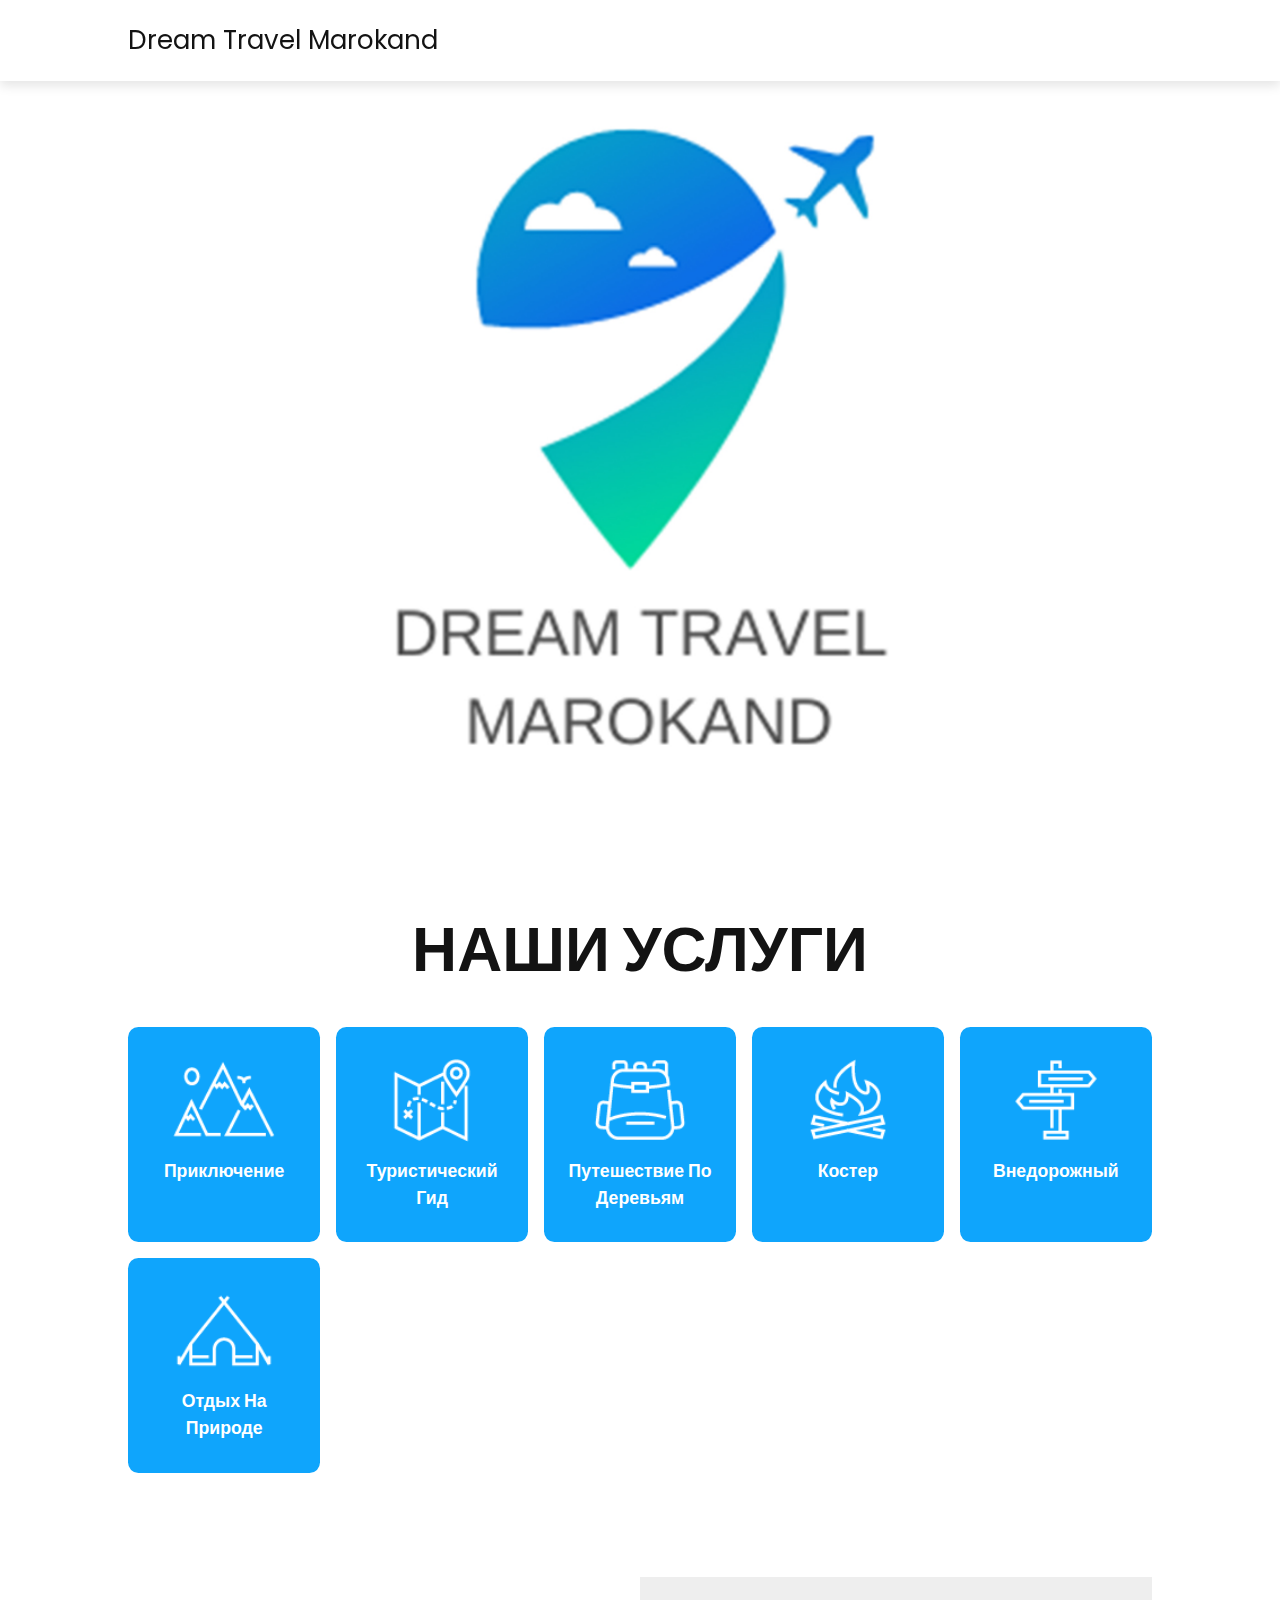
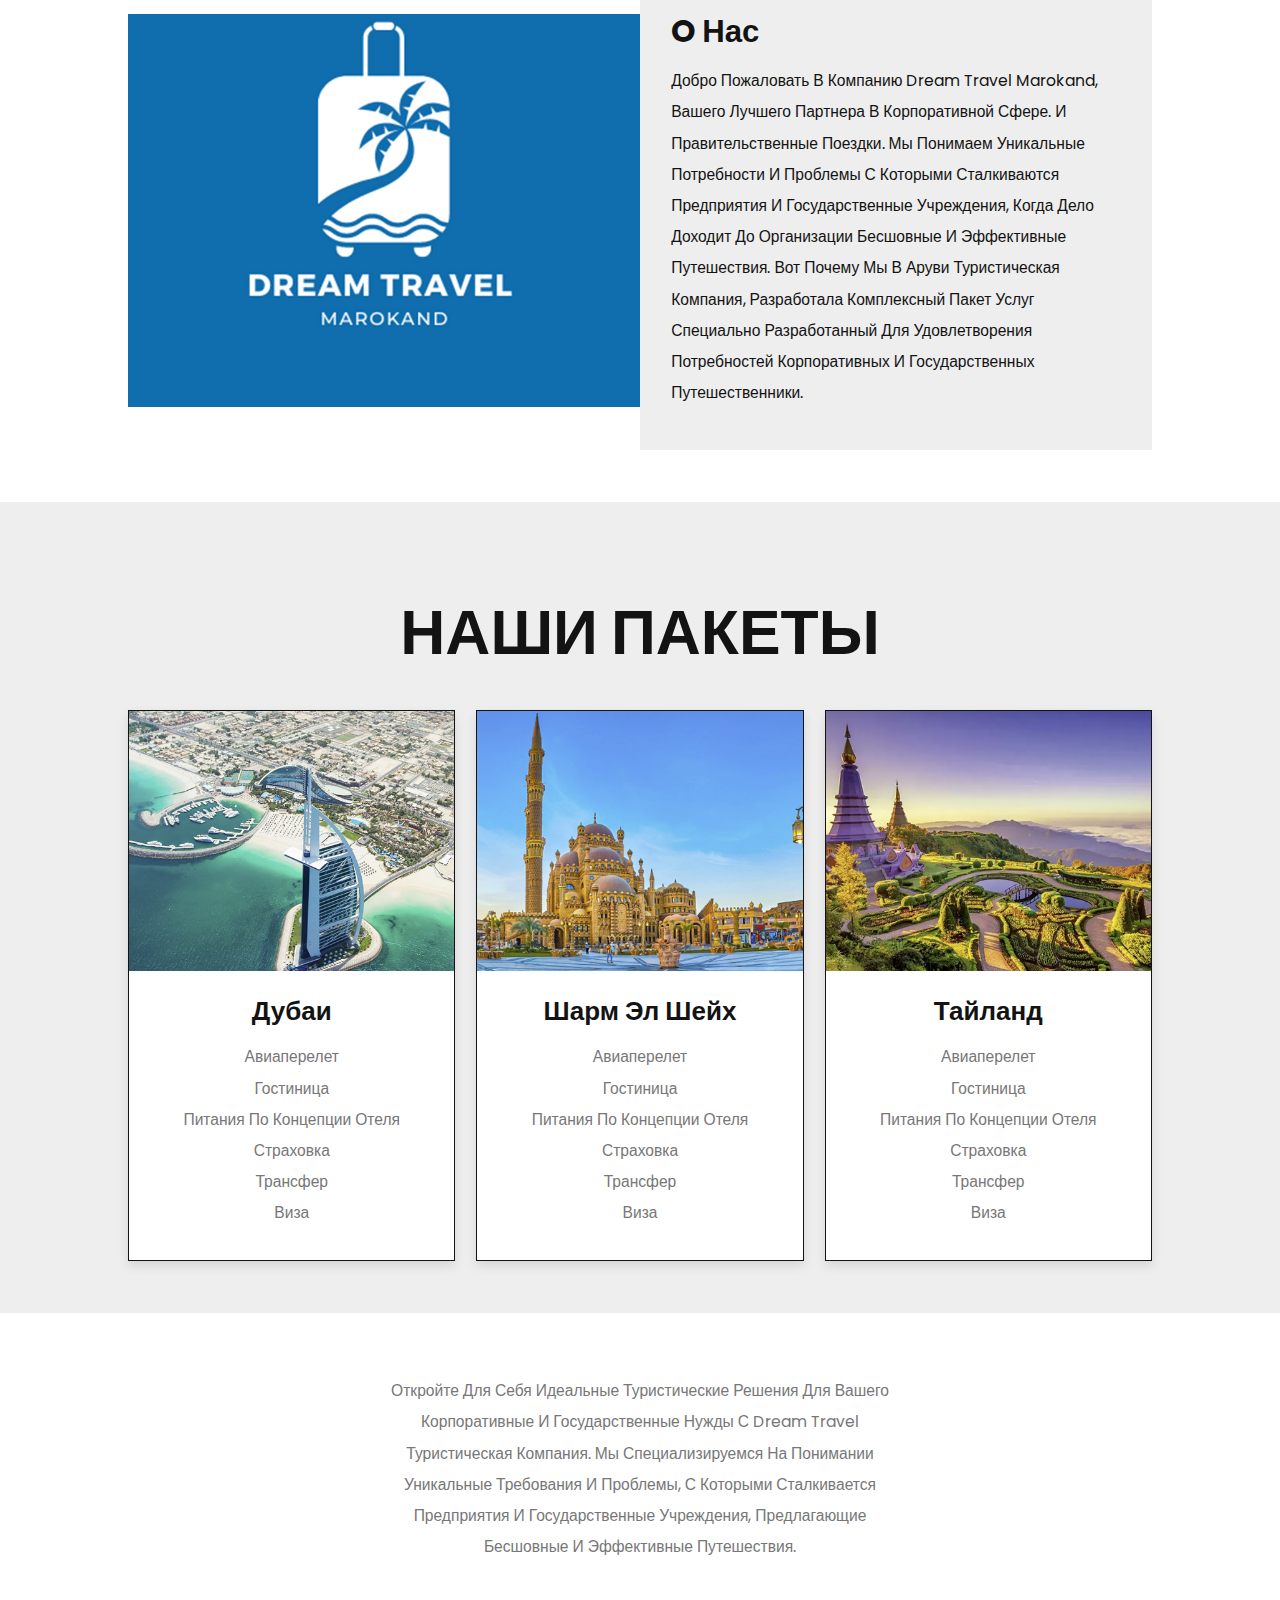
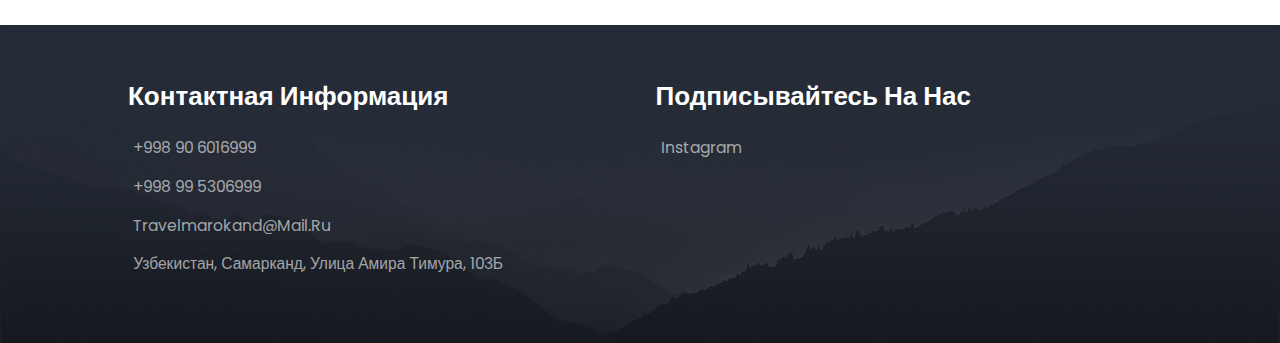
<file: index.html>
<!DOCTYPE html>
<html lang="en">
  <head>
    <meta charset="UTF-8" />
    <meta http-equiv="X-UA-Compatible" content="IE=edge" />
    <meta name="viewport" content="width=device-width, initial-scale=1.0" />

    <!-- swipper -->
    <link
      rel="stylesheet"
      href="https://cdn.jsdelivr.net/npm/swiper@8/swiper-bundle.min.css"
    />

    <!-- Font Awesome cdn -->

    <link
      rel="stylesheet"
      href="https://cdnjs.cloudflare.com/ajax/libs/font-awesome/6.2.1/css/all.min.css"
      integrity="sha512-MV7K8+y+gLIBoVD59lQIYicR65iaqukzvf/nwasF0nqhPay5w/9lJmVM2hMDcnK1OnMGCdVK+iQrJ7lzPJQd1w=="
      crossorigin="anonymous"
      referrerpolicy="no-referrer"
    />

    <!-- Main css file -->

    <link rel="stylesheet" href="css/style.css" />

    <title>Travel With Us | Home</title>
  </head>

  <body>
    <!-- header section starts -->

    <section class="header">
      <a href="home.html" class="logo">Dream travel marokand</a>

      <!-- <nav class="navbar">
        <a href="home.html"></a>
        <a href="about.html">about</a>
        <a href="package.html">package</a>
        <a href="book.html">book</a>
      </nav> -->

      <div id="menu-btn" class="fas fa-bars"></div>
    </section>

    <!-- header section ends -->

    <!-- home section starts -->

    <section class="home">
      <div class="swiper home-slider">
        <div class="swiper-wrapper">
          <div class="swiper-slide slide">
            <img
              src="img/home-slide-1.jpg"
              alt="Girl in a jacket"
              width="100%"
              height="100%"
            />
            <!-- <div class="content">
              <span class="content-001">исследовать, открывать, путешествовать</span>
              <h3 class="content-001">Dream tavel Marokand</h3>
              <a href="package.html" class="btn">Открой для себя больше</a>
            </div> -->
          </div>

          <div class="swiper-slide slide">
            <img
              src="img/home-slide-2.jpg"
              alt="Girl in a jacket"
              width="100%"
              height="100%"
            />
            <!-- <div class="content">
              <span>исследовать, открывать, путешествовать</span>
              <h3>открыть для себя новые места</h3>
              <a href="package.html" class="btn">Открой для себя больше</a>
            </div> -->
          </div>

          <div class="swiper-slide slide">
            <img
              src="img/home-slide-3.jpg"
              alt="Girl in a jacket"
              width="100%"
              height="100%"
            />
            <!-- <div class="content">
              <span>исследовать, открывать, путешествовать</span>
              <h3>сделайте свой тур стоящим</h3>
              <a href="package.html" class="btn">Открой для себя больше</a>
            </div> -->
          </div>
        </div>

        <!-- <div class="swiper-button-next"></div>
        <div class="swiper-button-prev"></div> -->
      </div>
    </section>

    <!-- home section ends -->

    <!-- services section starts -->

    <section class="services">
      <h1 class="heading">Наши услуги</h1>

      <div class="box-container">
        <div class="box">
          <img src="img/icon-1.png" alt="" />
          <h3>приключение</h3>
        </div>
        <div class="box">
          <img src="img/icon-2.png" alt="" />
          <h3>туристический гид</h3>
        </div>
        <div class="box">
          <img src="img/icon-3.png" alt="" />
          <h3>путешествие по деревьям</h3>
        </div>
        <div class="box">
          <img src="img/icon-4.png" alt="" />
          <h3>костер</h3>
        </div>
        <div class="box">
          <img src="img/icon-5.png" alt="" />
          <h3>внедорожный</h3>
        </div>
        <div class="box">
          <img src="img/icon-6.png" alt="" />
          <h3>Отдых на природе</h3>
        </div>
      </div>
    </section>

    <!-- services section ends -->

    <!-- Home about section starts -->

    <section class="home-about">
      <div class="image">
        <img src="img/about-img.jpg" alt="" />
      </div>

      <div class="content">
        <h3>O нас</h3>
        <p>
          Добро пожаловать в компанию Dream Travel marokand, вашего лучшего
          партнера в корпоративной сфере. и правительственные поездки. Мы
          понимаем уникальные потребности и проблемы с которыми сталкиваются
          предприятия и государственные учреждения, когда дело доходит до
          организации бесшовные и эффективные путешествия. Вот почему мы в Аруви
          Туристическая компания, разработала комплексный пакет услуг специально
          разработанный для удовлетворения потребностей корпоративных и
          государственных путешественники.
        </p>
      </div>
    </section>

    <!-- Home about section ends -->

    <!-- home packages section starts -->

    <section class="home-packages">
      <h1 class="heading">наши пакеты</h1>

      <div class="box-container">
        <div class="box">
          <div class="image">
            <img src="img/img-1.jpg" alt="" />
          </div>
          <div class="content">
            <h3>Дубаи</h3>
            <p>
              Авиаперелет <br />
              Гостиница <br />
              Питания по концепции отеля <br />
              Страховка <br />
              Трансфер <br />
              Виза
            </p>
          </div>
        </div>

        <div class="box">
          <div class="image">
            <img src="img/img-2.jpg" alt="" />
          </div>
          <div class="content">
            <h3>Шарм эл Шейх</h3>
            <p>
              Авиаперелет <br />
              Гостиница <br />
              Питания по концепции отеля <br />
              Страховка <br />
              Трансфер <br />
              Виза
            </p>
          </div>
        </div>

        <div class="box">
          <div class="image">
            <img src="img/img-3.jpg" alt="" />
          </div>
          <div class="content">
            <h3>Тайланд</h3>
            <p>
              Авиаперелет <br />
              Гостиница <br />
              Питания по концепции отеля <br />
              Страховка <br />
              Трансфер <br />
              Виза
            </p>
          </div>
        </div>
      </div>
    </section>

    <!-- home packages section ends -->

    <!-- home offers section starts -->

    <section class="home-offer">
      <div class="content">
        <h3></h3>
        <p>
          Откройте для себя идеальные туристические решения для вашего
          <br />
          Корпоративные и государственные нужды с Dream travel <br />
          Туристическая компания. Мы специализируемся на понимании<br />
          уникальные требования и проблемы, с которыми сталкивается<br />
          предприятия и государственные учреждения, предлагающие<br />
          бесшовные и эффективные путешествия.
        </p>
      </div>
    </section>

    <!-- home offers section ends -->

    <!-- footer section starts -->

    <section class="footer">
      <div class="box-container">
        <!-- <div class="box">
          <h3>quick links</h3>
          <a href="home.html"><i class="fas fa-angle-right"></i>home</a>
          <a href="about.html"><i class="fas fa-angle-right"></i>about</a>
          <a href="package.html"><i class="fas fa-angle-right"></i>package</a>
          <a href="book.html"><i class="fas fa-angle-right"></i>book</a>
        </div> -->

        <!-- <div class="box">
          <h3>extra links</h3>
          <a href=""><i class="fas fa-angle-right"></i>ask questions</a>
          <a href=""><i class="fas fa-angle-right"></i>about us</a>
          <a href=""><i class="fas fa-angle-right"></i>privacy policy</a>
          <a href=""><i class="fas fa-angle-right"></i>terms of conditions</a>
        </div> -->

        <div class="box">
          <h3>Контактная информация</h3>
          <a href=""><i class="fas fa-phone"></i>+998 90 6016999</a>
          <a href=""><i class="fas fa-phone"></i>+998 99 5306999</a>
          <a href=""><i class="fas fa-envelope"></i>Travelmarokand@mail.ru</a>
          <a href=""
            ><i class="fas fa-map-marker"></i>Узбекистан, Самарканд, улица Амира
            Тимура, 103Б</a
          >
        </div>

        <div class="box">
          <h3>Подписывайтесь на нас</h3>
          <a
            href="https://instagram.com/dream_travel_marokand?igshid=YTQwZjQ0NmI0OA=="
            ><i class="fab fa-instagram"></i>instagram</a
          >

          <!-- <a href=""><i class="fab fa-facebook-f"></i>facebook</a>
          <a href=""><i class="fab fa-telegram"></i>telegram</a>
          <a href=""><i class="fab fa-instagram"></i>instagram</a>
          <a href=""><i class="fab fa-linkedin"></i>linkedin</a> -->
        </div>
      </div>

      <!-- <div class="credit">
        created by <span>mr.Shakhzod </span> | all rights reserved!
      </div> -->
    </section>

    <!-- footer section ends -->

    <!-- swipper cdn -->

    <script src="https://cdn.jsdelivr.net/npm/swiper@8/swiper-bundle.min.js"></script>

    <!-- main js file -->

    <script src="script/script.js"></script>
  </body>
</html>
</file>
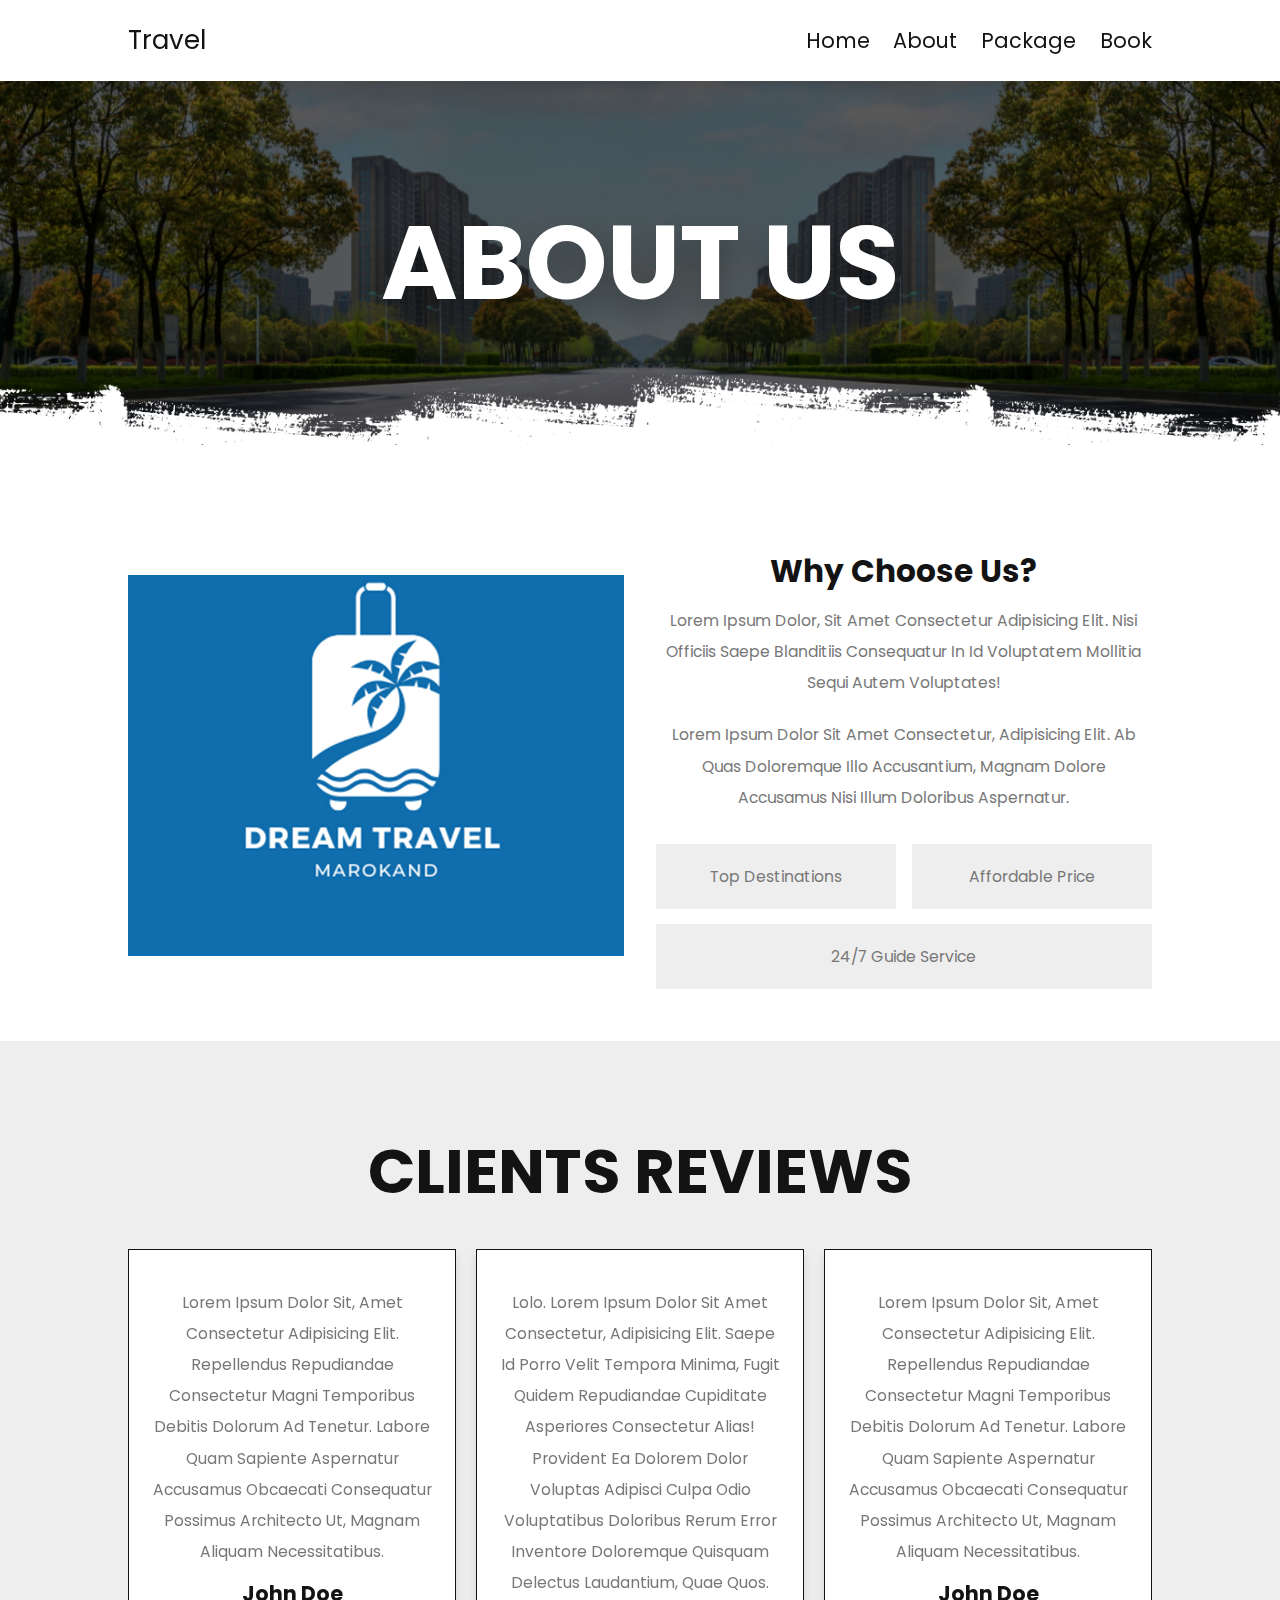
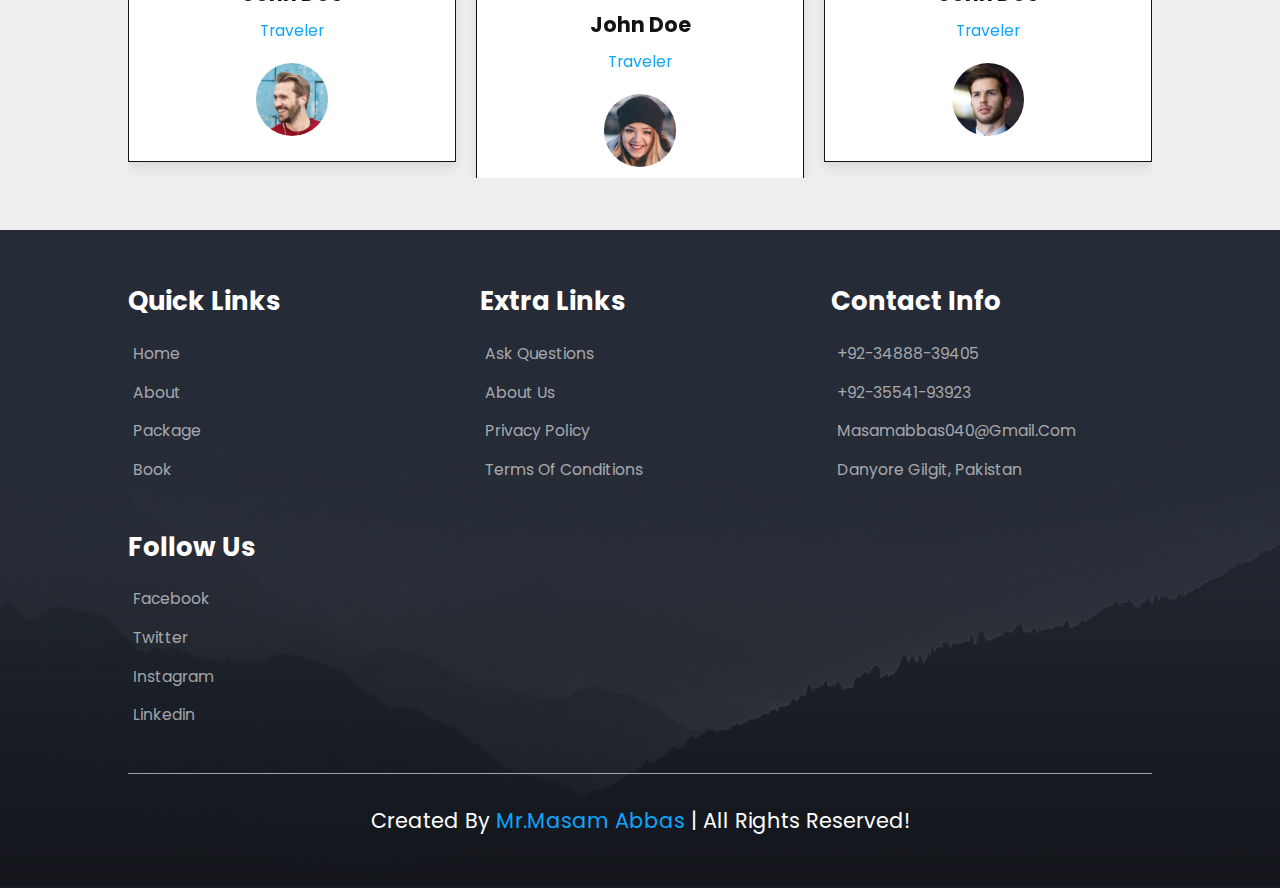
<file: about.html>
<!DOCTYPE html>
<html lang="en">

<head>
    <meta charset="UTF-8">
    <meta http-equiv="X-UA-Compatible" content="IE=edge">
    <meta name="viewport" content="width=device-width, initial-scale=1.0">


    <!-- swipper -->
    <link rel="stylesheet" href="https://cdn.jsdelivr.net/npm/swiper@8/swiper-bundle.min.css" />



    <!-- Font Awesome cdn -->

    <link rel="stylesheet" href="https://cdnjs.cloudflare.com/ajax/libs/font-awesome/6.2.1/css/all.min.css"
        integrity="sha512-MV7K8+y+gLIBoVD59lQIYicR65iaqukzvf/nwasF0nqhPay5w/9lJmVM2hMDcnK1OnMGCdVK+iQrJ7lzPJQd1w=="
        crossorigin="anonymous" referrerpolicy="no-referrer" />


    <!-- Main css file -->

    <link rel="stylesheet" href="css/style.css">

    <title>Travel With Us | About</title>
</head>

<body>

    <!-- header section starts -->

    <section class="header">

        <a href="index.html" class="logo">travel</a>

        <nav class="navbar">

            <a href="index.html">home</a>
            <a href="about.html">about</a>
            <a href="package.html">package</a>
            <a href="book.html">book</a>

        </nav>

        <div id="menu-btn" class="fas fa-bars"></div>
    </section>

    <!-- header section ends -->

    <div class="heading-1" style="background: url(img/header-bg-1.png) no-repeat;">

        <h1>about us</h1>

    </div>

    <!-- about section starts -->


    <section class="about">

        <div class="image">
            <img src="img/about-img.jpg" alt="">
        </div>

        <div class="content">
            <h3>why choose us?</h3>
            <p>Lorem ipsum dolor, sit amet consectetur adipisicing elit. Nisi officiis saepe blanditiis consequatur in
                id voluptatem mollitia sequi autem voluptates!</p>
            <p>Lorem ipsum dolor sit amet consectetur, adipisicing elit. Ab quas doloremque illo accusantium, magnam
                dolore accusamus nisi illum doloribus aspernatur.</p>

            <div class="icons-container">
                <div class="icons">
                    <i class="fas fa-map"></i>
                    <span>top destinations</span>
                </div>
                <div class="icons">
                    <i class="fas fa-hand-holding-usd"></i>
                    <span>affordable price</span>
                </div>
                <div class="icons">
                    <i class="fas fa-headset"></i>
                    <span>24/7 guide service</span>
                </div>
            </div>
        </div>

    </section>


    <!-- about section ends -->


    <!-- reviews section starts -->

    <section class="reviews">


        <h1 class="heading">clients reviews</h1>


        <div class="swiper reviews-slider">

            <div class="swiper-wrapper">

                <div class="swiper-slide slide">
                    <div class="stars">
                        <i class="fas fa-star"></i>
                        <i class="fas fa-star"></i>
                        <i class="fas fa-star"></i>
                        <i class="fas fa-star"></i>
                        <i class="fas fa-star"></i>
                    </div>
                    <p>Lorem ipsum dolor sit, amet consectetur adipisicing elit. Repellendus repudiandae consectetur
                        magni temporibus debitis dolorum ad tenetur. Labore quam sapiente aspernatur accusamus obcaecati
                        consequatur possimus architecto ut, magnam aliquam necessitatibus.</p>
                    <h3>john doe</h3>
                    <span>traveler</span>
                    <img src="img/pic-1.png" alt="">
                </div>

                <div class="swiper-slide slide">
                    <div class="stars">
                        <i class="fas fa-star"></i>
                        <i class="fas fa-star"></i>
                        <i class="fas fa-star"></i>
                        <i class="fas fa-star"></i>
                    </div>
                    <p>Lolo. Lorem ipsum dolor sit amet consectetur, adipisicing elit. Saepe id porro velit tempora
                        minima, fugit quidem repudiandae cupiditate asperiores consectetur alias! Provident ea dolorem
                        dolor voluptas adipisci culpa odio voluptatibus doloribus rerum error inventore doloremque
                        quisquam delectus laudantium, quae quos.</p>
                    <h3>john doe</h3>
                    <span>traveler</span>
                    <img src="img/pic-2.png" alt="">
                </div>

                <div class="swiper-slide slide">
                    <div class="stars">
                        <i class="fas fa-star"></i>
                        <i class="fas fa-star"></i>
                        <i class="fas fa-star"></i>
                    </div>
                    <p>Lorem ipsum dolor sit, amet consectetur adipisicing elit. Repellendus repudiandae consectetur
                        magni temporibus debitis dolorum ad tenetur. Labore quam sapiente aspernatur accusamus obcaecati
                        consequatur possimus architecto ut, magnam aliquam necessitatibus.</p>
                    <h3>john doe</h3>
                    <span>traveler</span>
                    <img src="img/pic-3.png" alt="">
                </div>

                <div class="swiper-slide slide">
                    <div class="stars">
                        <i class="fas fa-star"></i>
                        <i class="fas fa-star"></i>
                        <i class="fas fa-star"></i>
                        <i class="fas fa-star"></i>
                        <i class="fas fa-star"></i>
                    </div>
                    <p>Lorem ipsum dolor sit amet consectetur adipisicing elit. Ipsam velit iusto magnam doloremque, a
                        maxime.</p>
                    <h3>john doe</h3>
                    <span>traveler</span>
                    <img src="img/pic-4.png" alt="">
                </div>

                <div class="swiper-slide slide">
                    <div class="stars">
                        <i class="fas fa-star"></i>
                        <i class="fas fa-star"></i>
                        <i class="fas fa-star"></i>
                        <i class="fas fa-star"></i>
                    </div>
                    <p>Lorem ipsum dolor sit amet, consectetur adipisicing elit. Deserunt, modi nostrum doloribus, minus
                        fugit aperiam omnis explicabo, soluta adipisci eaque voluptas aliquid earum odio obcaecati? Sint
                        nulla tempora culpa quidem suscipit, perferendis temporibus velit tenetur!</p>
                    <h3>john doe</h3>
                    <span>traveler</span>
                    <img src="img/pic-5.png" alt="">
                </div>

                <div class="swiper-slide slide">
                    <div class="stars">
                        <i class="fas fa-star"></i>
                        <i class="fas fa-star"></i>
                        <i class="fas fa-star"></i>
                        <i class="fas fa-star"></i>
                        <i class="fas fa-star"></i>
                    </div>
                    <p>Lorem ipsum dolor sit, amet consectetur adipisicing elit. Repellendus repudiandae consectetur
                        magni temporibus debitis dolorum ad tenetur. Labore quam sapiente aspernatur accusamus obcaecati
                        consequatur possimus architecto ut, magnam aliquam necessitatibus.</p>
                    <h3>john doe</h3>
                    <span>traveler</span>
                    <img src="img/pic-6.png" alt="">
                </div>

            </div>

        </div>

    </section>


    <!-- reviews section ends -->






    <!-- footer section starts -->

    <section class="footer">

        <div class="box-container">

            <div class="box">
                <h3>quick links</h3>
                <a href="index.html"><i class="fas fa-angle-right"></i>home</a>
                <a href="about.html"><i class="fas fa-angle-right"></i>about</a>
                <a href="package.html"><i class="fas fa-angle-right"></i>package</a>
                <a href="book.html"><i class="fas fa-angle-right"></i>book</a>

            </div>

            <div class="box">
                <h3>extra links</h3>
                <a href=""><i class="fas fa-angle-right"></i>ask questions</a>
                <a href=""><i class="fas fa-angle-right"></i>about us</a>
                <a href=""><i class="fas fa-angle-right"></i>privacy policy</a>
                <a href=""><i class="fas fa-angle-right"></i>terms of conditions</a>
            </div>

            <div class="box">
                <h3>contact info</h3>
                <a href=""><i class="fas fa-phone"></i>+92-34888-39405</a>
                <a href=""><i class="fas fa-phone"></i>+92-35541-93923</a>
                <a href=""><i class="fas fa-envelope"></i>masamabbas040@gmail.com</a>
                <a href=""><i class="fas fa-map-marker"></i>danyore gilgit, pakistan</a>
            </div>

            <div class="box">
                <h3>follow us</h3>
                <a href=""><i class="fab fa-facebook-f"></i>facebook</a>
                <a href=""><i class="fab fa-twitter"></i>twitter</a>
                <a href=""><i class="fab fa-instagram"></i>instagram</a>
                <a href=""><i class="fab fa-linkedin"></i>linkedin</a>
            </div>

        </div>

        <div class="credit">
            created by <span>mr.Masam abbas</span> | all rights reserved!
        </div>
    </section>

    <!-- footer section ends -->




    <!-- swipper cdn -->

    <script src="https://cdn.jsdelivr.net/npm/swiper@8/swiper-bundle.min.js"></script>

    <!-- main js file -->

    <script src="script/script.js"></script>
</body>

</html>
</file>
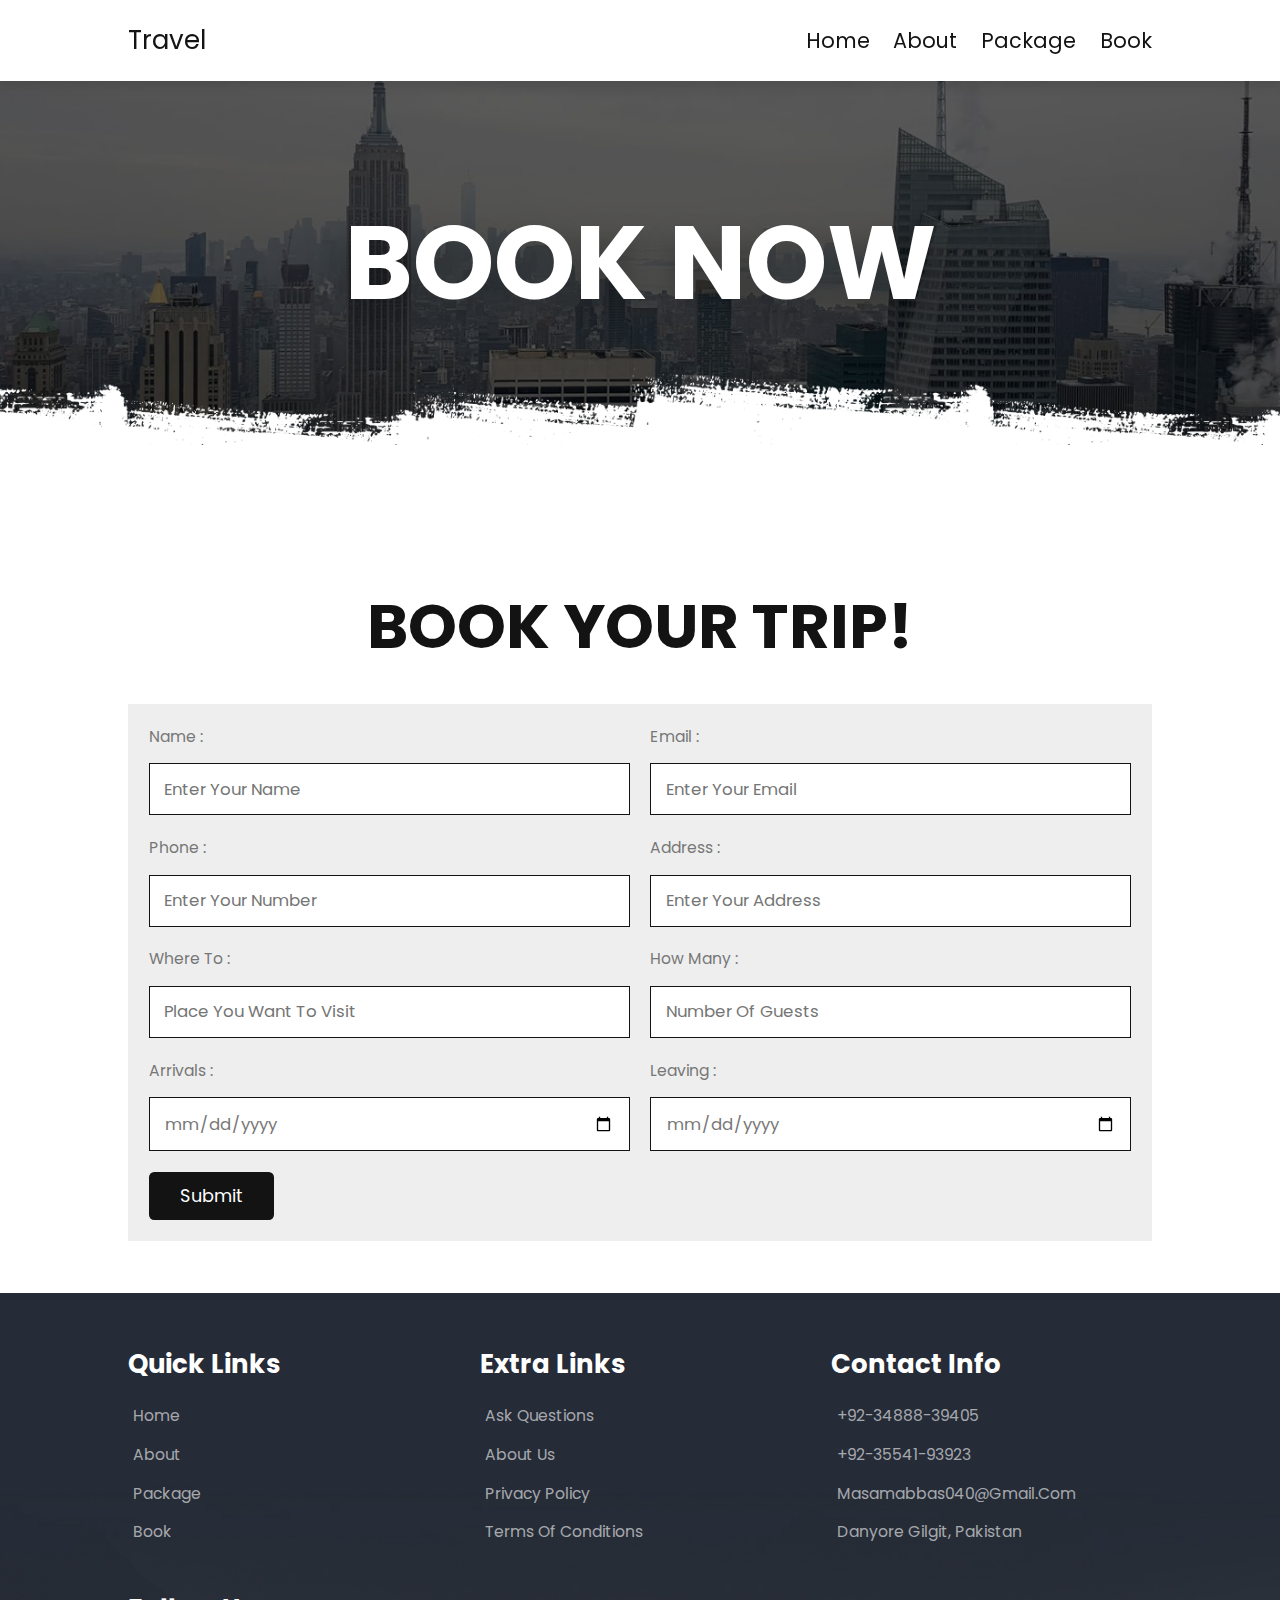
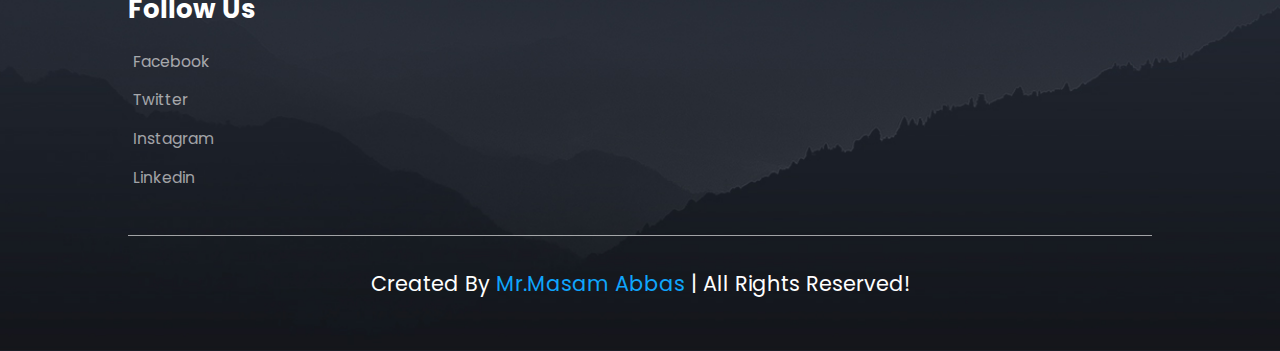
<file: book.html>
<!DOCTYPE html>
<html lang="en">

<head>
    <meta charset="UTF-8">
    <meta http-equiv="X-UA-Compatible" content="IE=edge">
    <meta name="viewport" content="width=device-width, initial-scale=1.0">


    <!-- swipper -->
    <link rel="stylesheet" href="https://cdn.jsdelivr.net/npm/swiper@8/swiper-bundle.min.css" />



    <!-- Font Awesome cdn -->

    <link rel="stylesheet" href="https://cdnjs.cloudflare.com/ajax/libs/font-awesome/6.2.1/css/all.min.css"
        integrity="sha512-MV7K8+y+gLIBoVD59lQIYicR65iaqukzvf/nwasF0nqhPay5w/9lJmVM2hMDcnK1OnMGCdVK+iQrJ7lzPJQd1w=="
        crossorigin="anonymous" referrerpolicy="no-referrer" />


    <!-- Main css file -->

    <link rel="stylesheet" href="css/style.css">

    <title>Travel With Us | Booking</title>
</head>

<body>

    <!-- header section starts -->

    <section class="header">

        <a href="home.html" class="logo">travel</a>

        <nav class="navbar">

            <a href="home.html">home</a>
            <a href="about.html">about</a>
            <a href="package.html">package</a>
            <a href="book.php">book</a>

        </nav>

        <div id="menu-btn" class="fas fa-bars"></div>
    </section>

    <!-- header section ends -->

    <div class="heading-1" style="background: url(img/header-bg-3.png) no-repeat;">

        <h1>book now</h1>

    </div>

    <!-- booking section starts -->

    <section class="booking">

        <h1 class="heading">book your trip!</h1>

        <form action="book_form.php" method="post" class="book-form">

            <div class="flex">

                <div class="inputbox">
                    <span>name : </span>
                    <input type="text" placeholder="Enter Your Name" name="name" required>
                </div>

                <div class="inputbox">
                    <span>email : </span>
                    <input type="email" placeholder="Enter Your Email" name="email" required>
                </div>

                <div class="inputbox">
                    <span>phone : </span>
                    <input type="number" placeholder="Enter Your Number" name="phone" required>
                </div>

                <div class="inputbox">
                    <span>address : </span>
                    <input type="text" placeholder="Enter Your Address" name="address" required>
                </div>

                <div class="inputbox">
                    <span>where to : </span>
                    <input type="text" placeholder="Place You Want To Visit" name="location" required>
                </div>

                <div class="inputbox">
                    <span>how many : </span>
                    <input type="number" placeholder="Number Of Guests" name="guests" required>
                </div>

                <div class="inputbox">
                    <span>arrivals : </span>
                    <input type="date" name="arrivals" required>
                </div>

                <div class="inputbox">
                    <span>leaving : </span>
                    <input type="date" name="leaving" required>
                </div>

            </div>

            <input type="submit" value="Submit" class="btn" name="send">

        </form>

    </section>


    <!-- booking section ends -->







    <!-- footer section starts -->

    <section class="footer">

        <div class="box-container">

            <div class="box">
                <h3>quick links</h3>
                <a href="home.html"><i class="fas fa-angle-right"></i>home</a>
                <a href="about.html"><i class="fas fa-angle-right"></i>about</a>
                <a href="package.html"><i class="fas fa-angle-right"></i>package</a>
                <a href="book.html"><i class="fas fa-angle-right"></i>book</a>

            </div>

            <div class="box">
                <h3>extra links</h3>
                <a href=""><i class="fas fa-angle-right"></i>ask questions</a>
                <a href=""><i class="fas fa-angle-right"></i>about us</a>
                <a href=""><i class="fas fa-angle-right"></i>privacy policy</a>
                <a href=""><i class="fas fa-angle-right"></i>terms of conditions</a>
            </div>

            <div class="box">
                <h3>contact info</h3>
                <a href=""><i class="fas fa-phone"></i>+92-34888-39405</a>
                <a href=""><i class="fas fa-phone"></i>+92-35541-93923</a>
                <a href=""><i class="fas fa-envelope"></i>masamabbas040@gmail.com</a>
                <a href=""><i class="fas fa-map-marker"></i>danyore gilgit, pakistan</a>
            </div>

            <div class="box">
                <h3>follow us</h3>
                <a href=""><i class="fab fa-facebook-f"></i>facebook</a>
                <a href=""><i class="fab fa-twitter"></i>twitter</a>
                <a href=""><i class="fab fa-instagram"></i>instagram</a>
                <a href=""><i class="fab fa-linkedin"></i>linkedin</a>
            </div>

        </div>

        <div class="credit">
            created by <span>mr.Masam abbas</span> | all rights reserved!
        </div>
    </section>

    <!-- footer section ends -->




    <!-- swipper cdn -->

    <script src="https://cdn.jsdelivr.net/npm/swiper@8/swiper-bundle.min.js"></script>

    <!-- main js file -->

    <script src="script/script.js"></script>
</body>

</html>
</file>
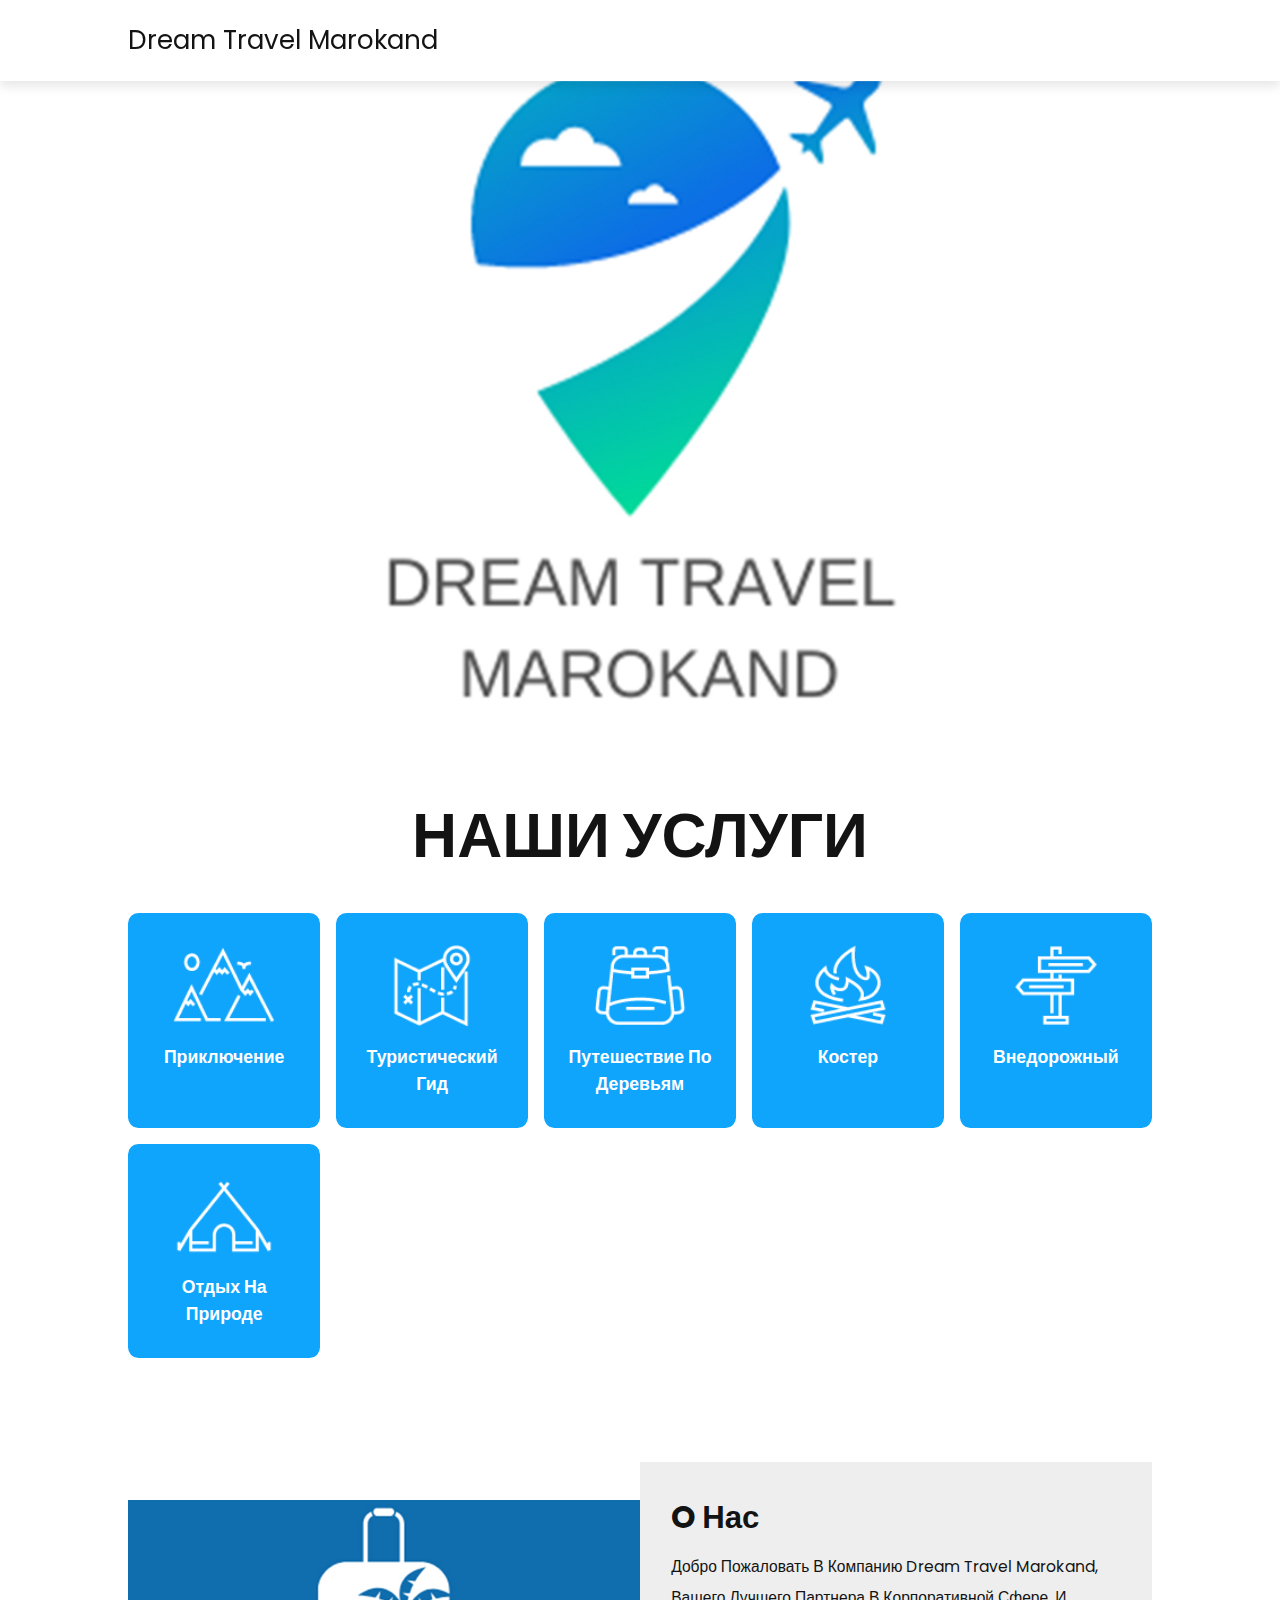
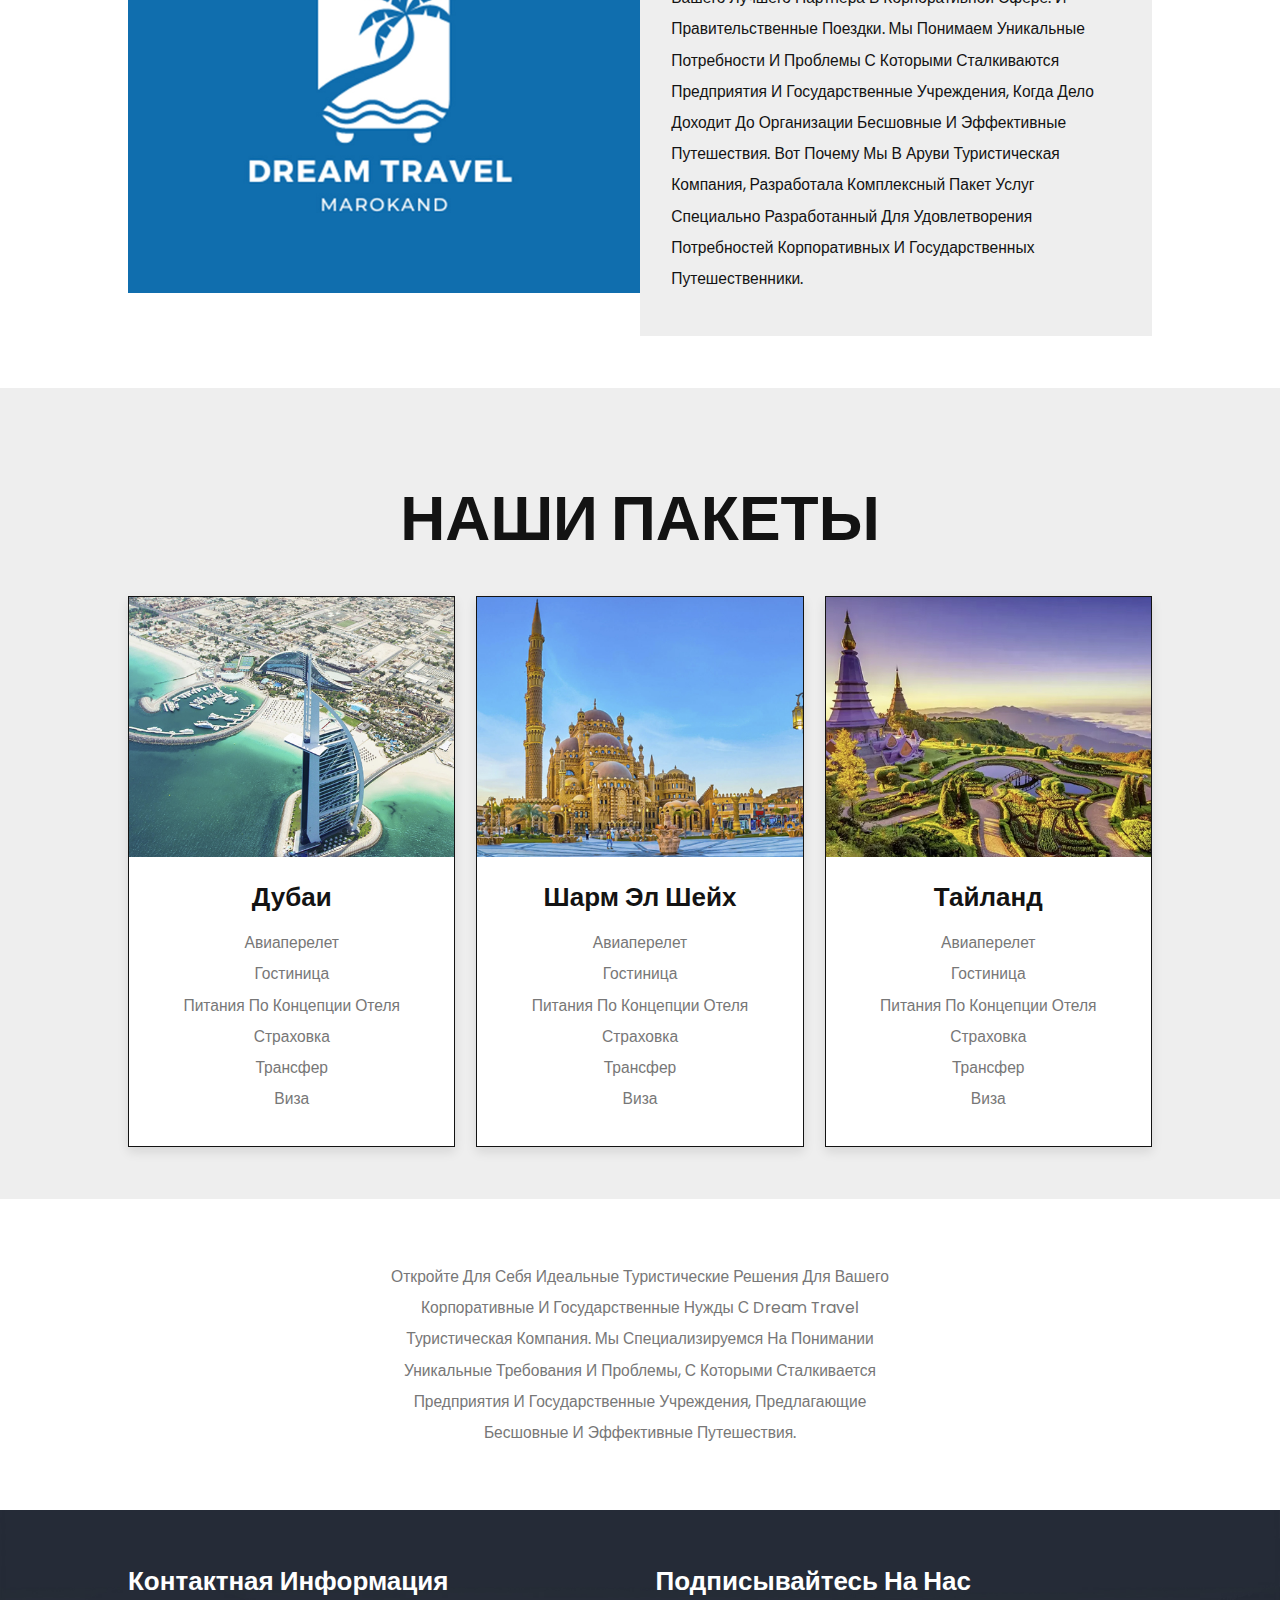
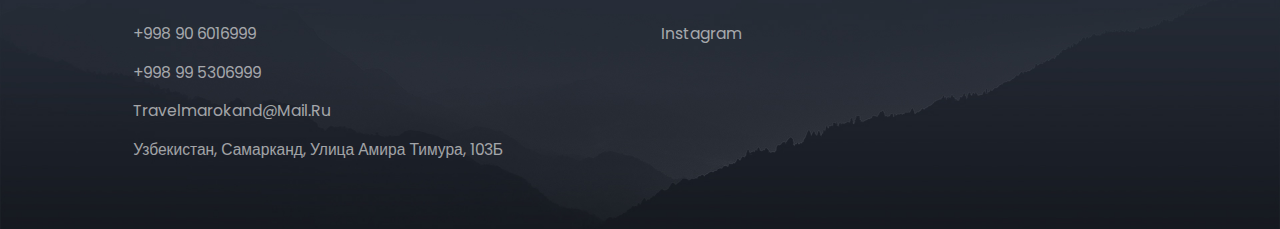
<file: home.html>
<!DOCTYPE html>
<html lang="en">
  <head>
    <meta charset="UTF-8" />
    <meta http-equiv="X-UA-Compatible" content="IE=edge" />
    <meta name="viewport" content="width=device-width, initial-scale=1.0" />

    <!-- swipper -->
    <link
      rel="stylesheet"
      href="https://cdn.jsdelivr.net/npm/swiper@8/swiper-bundle.min.css"
    />

    <!-- Font Awesome cdn -->

    <link
      rel="stylesheet"
      href="https://cdnjs.cloudflare.com/ajax/libs/font-awesome/6.2.1/css/all.min.css"
      integrity="sha512-MV7K8+y+gLIBoVD59lQIYicR65iaqukzvf/nwasF0nqhPay5w/9lJmVM2hMDcnK1OnMGCdVK+iQrJ7lzPJQd1w=="
      crossorigin="anonymous"
      referrerpolicy="no-referrer"
    />

    <!-- Main css file -->

    <link rel="stylesheet" href="css/style.css" />

    <title>Travel With Us | Home</title>
  </head>

  <body>
    <!-- header section starts -->

    <section class="header">
      <a href="home.html" class="logo">Dream travel marokand</a>

      <!-- <nav class="navbar">
        <a href="home.html"></a>
        <a href="about.html">about</a>
        <a href="package.html">package</a>
        <a href="book.html">book</a>
      </nav> -->

      <div id="menu-btn" class="fas fa-bars"></div>
    </section>

    <!-- header section ends -->

    <!-- home section starts -->

    <section class="home">
      <div class="swiper home-slider">
        <div class="swiper-wrapper">
          <div
            class="swiper-slide slide"
            style="background: url('img/home-slide-1.jpg') no-repeat"
          >
            <!-- <div class="content">
              <span class="content-001">исследовать, открывать, путешествовать</span>
              <h3 class="content-001">Dream tavel Marokand</h3>
              <a href="package.html" class="btn">Открой для себя больше</a>
            </div> -->
          </div>

          <div
            class="swiper-slide slide"
            style="background: url('img/home-slide-2.jpg') no-repeat"
          >
            <!-- <div class="content">
              <span>исследовать, открывать, путешествовать</span>
              <h3>открыть для себя новые места</h3>
              <a href="package.html" class="btn">Открой для себя больше</a>
            </div> -->
          </div>

          <div
            class="swiper-slide slide"
            style="background: url('img/home-slide-3.jpg') no-repeat"
          >
            <!-- <div class="content">
              <span>исследовать, открывать, путешествовать</span>
              <h3>сделайте свой тур стоящим</h3>
              <a href="package.html" class="btn">Открой для себя больше</a>
            </div> -->
          </div>
        </div>

        <!-- <div class="swiper-button-next"></div>
        <div class="swiper-button-prev"></div> -->
      </div>
    </section>

    <!-- home section ends -->

    <!-- services section starts -->

    <section class="services">
      <h1 class="heading">Наши услуги</h1>

      <div class="box-container">
        <div class="box">
          <img src="img/icon-1.png" alt="" />
          <h3>приключение</h3>
        </div>
        <div class="box">
          <img src="img/icon-2.png" alt="" />
          <h3>туристический гид</h3>
        </div>
        <div class="box">
          <img src="img/icon-3.png" alt="" />
          <h3>путешествие по деревьям</h3>
        </div>
        <div class="box">
          <img src="img/icon-4.png" alt="" />
          <h3>костер</h3>
        </div>
        <div class="box">
          <img src="img/icon-5.png" alt="" />
          <h3>внедорожный</h3>
        </div>
        <div class="box">
          <img src="img/icon-6.png" alt="" />
          <h3>Отдых на природе</h3>
        </div>
      </div>
    </section>

    <!-- services section ends -->

    <!-- Home about section starts -->

    <section class="home-about">
      <div class="image">
        <img src="img/about-img.jpg" alt="" />
      </div>

      <div class="content">
        <h3>O нас</h3>
        <p>
          Добро пожаловать в компанию Dream Travel marokand, вашего лучшего
          партнера в корпоративной сфере. и правительственные поездки. Мы
          понимаем уникальные потребности и проблемы с которыми сталкиваются
          предприятия и государственные учреждения, когда дело доходит до
          организации бесшовные и эффективные путешествия. Вот почему мы в Аруви
          Туристическая компания, разработала комплексный пакет услуг специально
          разработанный для удовлетворения потребностей корпоративных и
          государственных путешественники.
        </p>
      </div>
    </section>

    <!-- Home about section ends -->

    <!-- home packages section starts -->

    <section class="home-packages">
      <h1 class="heading">наши пакеты</h1>

      <div class="box-container">
        <div class="box">
          <div class="image">
            <img src="img/img-1.jpg" alt="" />
          </div>
          <div class="content">
            <h3>Дубаи</h3>
            <p>
              Авиаперелет <br />
              Гостиница <br />
              Питания по концепции отеля <br />
              Страховка <br />
              Трансфер <br />
              Виза
            </p>
          </div>
        </div>

        <div class="box">
          <div class="image">
            <img src="img/img-2.jpg" alt="" />
          </div>
          <div class="content">
            <h3>Шарм эл Шейх</h3>
            <p>
              Авиаперелет <br />
              Гостиница <br />
              Питания по концепции отеля <br />
              Страховка <br />
              Трансфер <br />
              Виза
            </p>
          </div>
        </div>

        <div class="box">
          <div class="image">
            <img src="img/img-3.jpg" alt="" />
          </div>
          <div class="content">
            <h3>Тайланд</h3>
            <p>
              Авиаперелет <br />
              Гостиница <br />
              Питания по концепции отеля <br />
              Страховка <br />
              Трансфер <br />
              Виза
            </p>
          </div>
        </div>
      </div>
    </section>

    <!-- home packages section ends -->

    <!-- home offers section starts -->

    <section class="home-offer">
      <div class="content">
        <h3></h3>
        <p>
          Откройте для себя идеальные туристические решения для вашего
          <br />
          Корпоративные и государственные нужды с Dream travel <br />
          Туристическая компания. Мы специализируемся на понимании<br />
          уникальные требования и проблемы, с которыми сталкивается<br />
          предприятия и государственные учреждения, предлагающие<br />
          бесшовные и эффективные путешествия.
        </p>
      </div>
    </section>

    <!-- home offers section ends -->

    <!-- footer section starts -->

    <section class="footer">
      <div class="box-container">
        <!-- <div class="box">
          <h3>quick links</h3>
          <a href="home.html"><i class="fas fa-angle-right"></i>home</a>
          <a href="about.html"><i class="fas fa-angle-right"></i>about</a>
          <a href="package.html"><i class="fas fa-angle-right"></i>package</a>
          <a href="book.html"><i class="fas fa-angle-right"></i>book</a>
        </div> -->

        <!-- <div class="box">
          <h3>extra links</h3>
          <a href=""><i class="fas fa-angle-right"></i>ask questions</a>
          <a href=""><i class="fas fa-angle-right"></i>about us</a>
          <a href=""><i class="fas fa-angle-right"></i>privacy policy</a>
          <a href=""><i class="fas fa-angle-right"></i>terms of conditions</a>
        </div> -->

        <div class="box">
          <h3>Контактная информация</h3>
          <a href=""><i class="fas fa-phone"></i>+998 90 6016999</a>
          <a href=""><i class="fas fa-phone"></i>+998 99 5306999</a>
          <a href=""><i class="fas fa-envelope"></i>Travelmarokand@mail.ru</a>
          <a href=""
            ><i class="fas fa-map-marker"></i>Узбекистан, Самарканд, улица Амира
            Тимура, 103Б</a
          >
        </div>

        <div class="box">
          <h3>Подписывайтесь на нас</h3>
          <a
            href="https://instagram.com/dream_travel_marokand?igshid=YTQwZjQ0NmI0OA=="
            ><i class="fab fa-instagram"></i>instagram</a
          >

          <!-- <a href=""><i class="fab fa-facebook-f"></i>facebook</a>
          <a href=""><i class="fab fa-telegram"></i>telegram</a>
          <a href=""><i class="fab fa-instagram"></i>instagram</a>
          <a href=""><i class="fab fa-linkedin"></i>linkedin</a> -->
        </div>
      </div>

      <!-- <div class="credit">
        created by <span>mr.Shakhzod </span> | all rights reserved!
      </div> -->
    </section>

    <!-- footer section ends -->

    <!-- swipper cdn -->

    <script src="https://cdn.jsdelivr.net/npm/swiper@8/swiper-bundle.min.js"></script>

    <!-- main js file -->

    <script src="script/script.js"></script>
  </body>
</html>
</file>
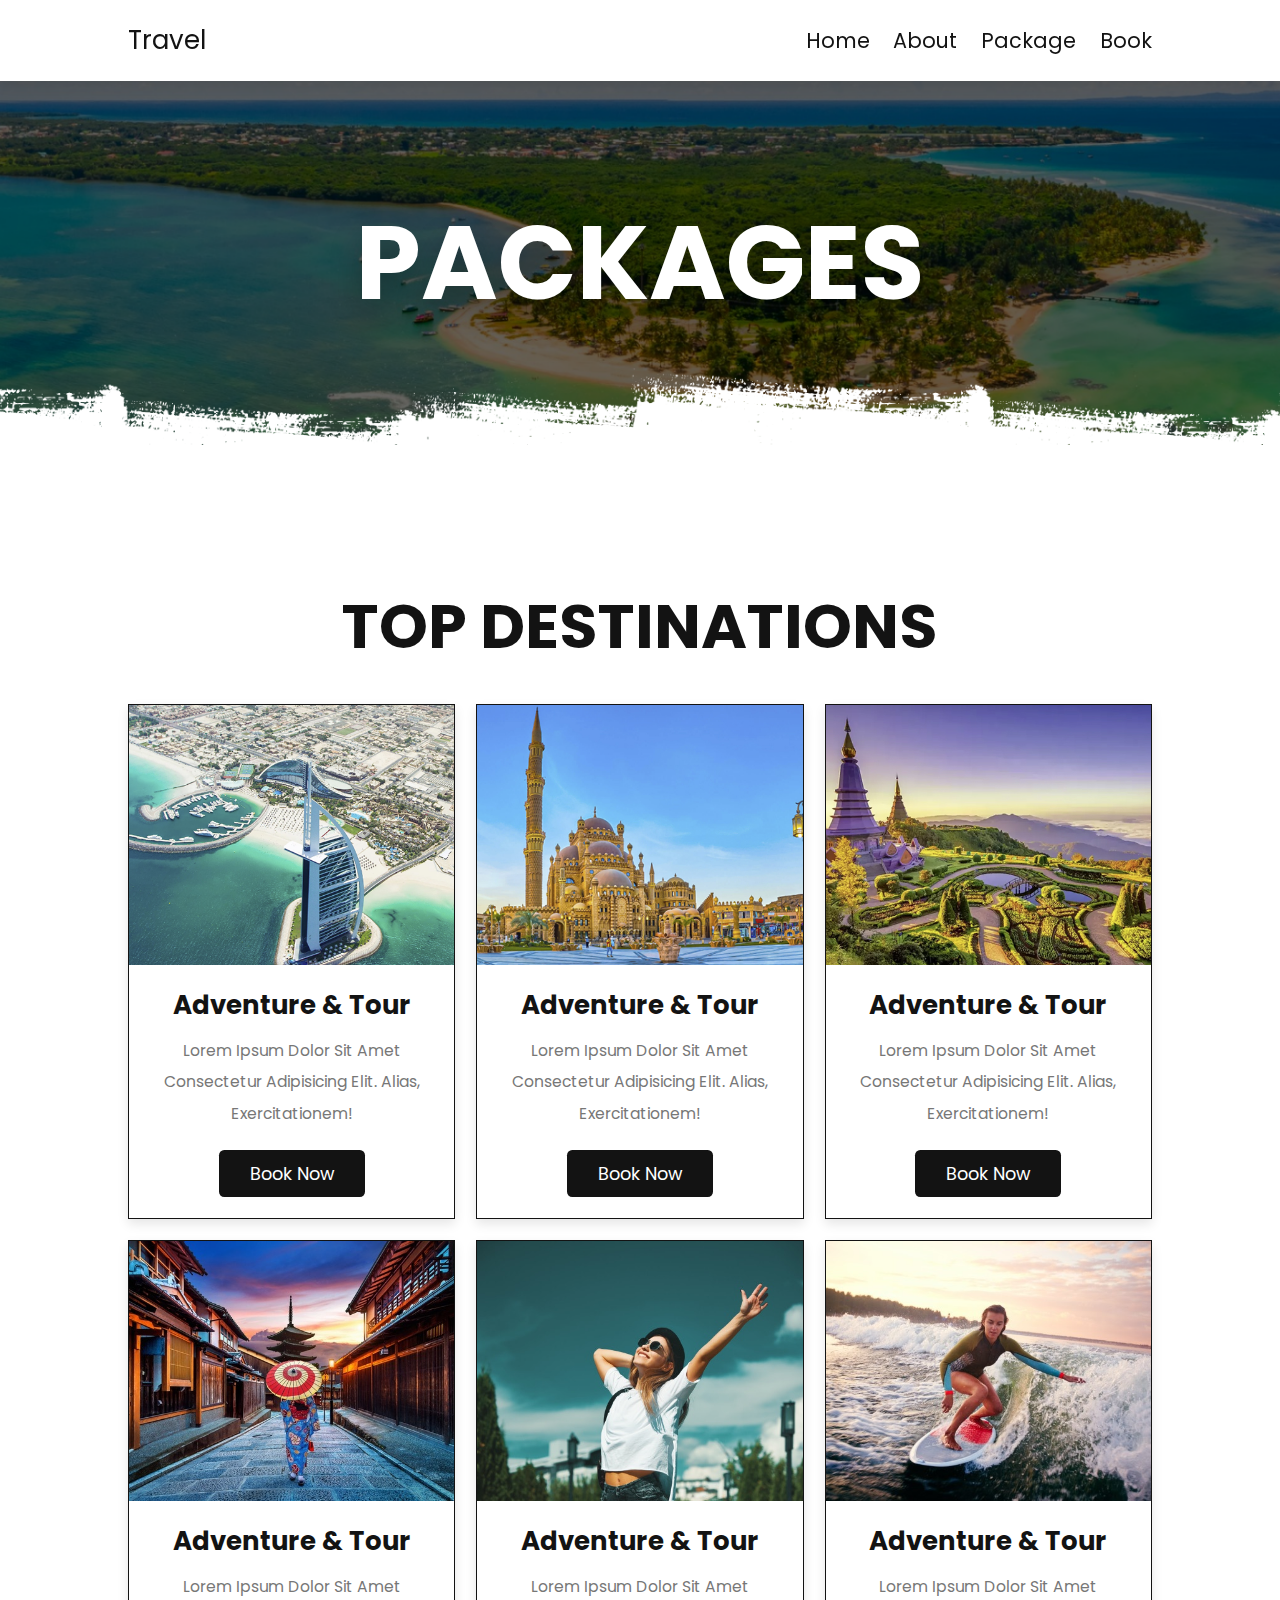
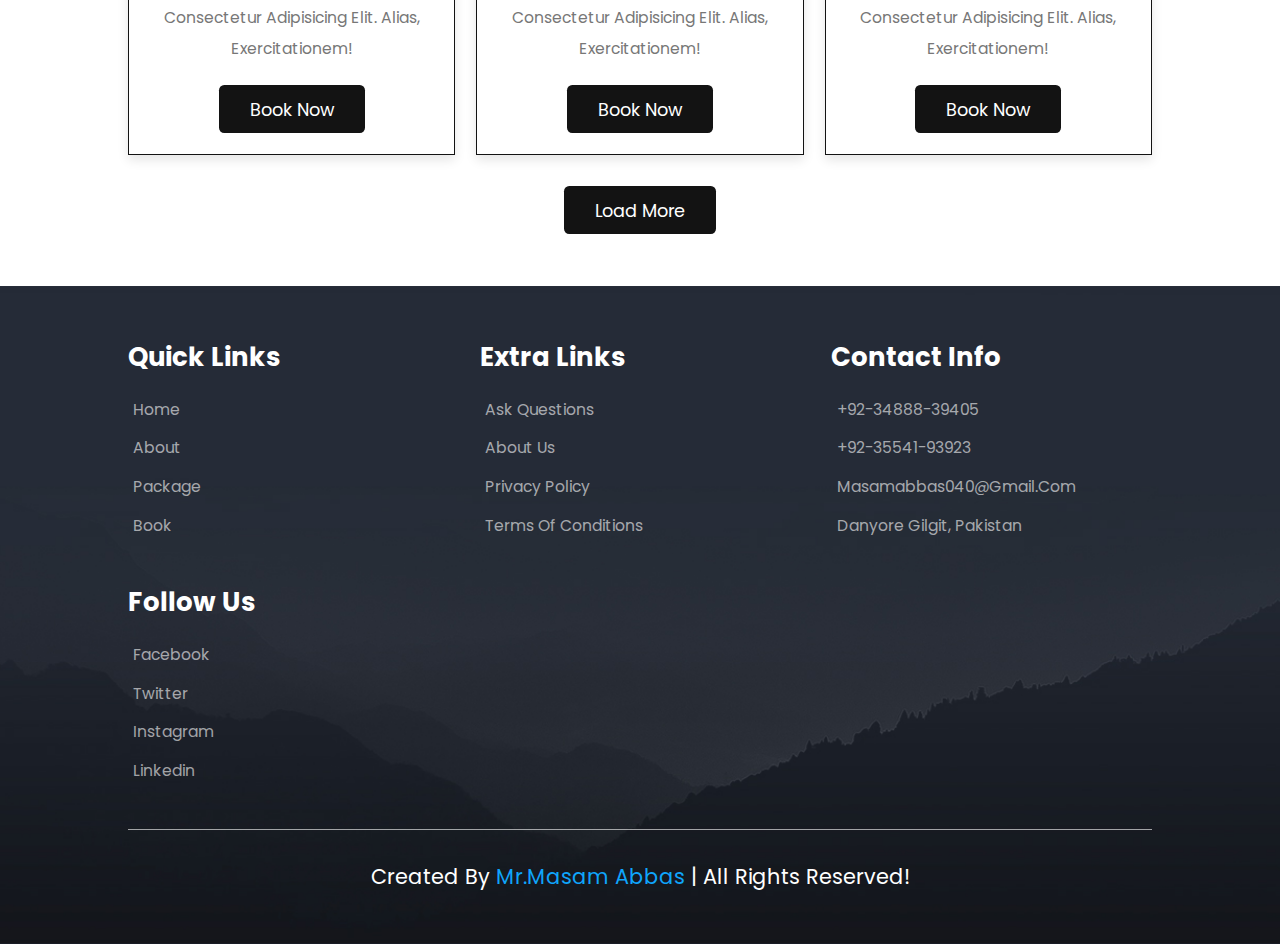
<file: package.html>
<!DOCTYPE html>
<html lang="en">

<head>
    <meta charset="UTF-8">
    <meta http-equiv="X-UA-Compatible" content="IE=edge">
    <meta name="viewport" content="width=device-width, initial-scale=1.0">


    <!-- swipper -->
    <link rel="stylesheet" href="https://cdn.jsdelivr.net/npm/swiper@8/swiper-bundle.min.css" />



    <!-- Font Awesome cdn -->

    <link rel="stylesheet" href="https://cdnjs.cloudflare.com/ajax/libs/font-awesome/6.2.1/css/all.min.css"
        integrity="sha512-MV7K8+y+gLIBoVD59lQIYicR65iaqukzvf/nwasF0nqhPay5w/9lJmVM2hMDcnK1OnMGCdVK+iQrJ7lzPJQd1w=="
        crossorigin="anonymous" referrerpolicy="no-referrer" />


    <!-- Main css file -->

    <link rel="stylesheet" href="css/style.css">

    <title>Travel With Us | Package</title>
</head>

<body>

    <!-- header section starts -->

    <section class="header">

        <a href="home.html" class="logo">travel</a>

        <nav class="navbar">

            <a href="home.html">home</a>
            <a href="about.html">about</a>
            <a href="package.html">package</a>
            <a href="book.html">book</a>

        </nav>

        <div id="menu-btn" class="fas fa-bars"></div>
    </section>

    <!-- header section ends -->

    <div class="heading-1" style="background: url(img/header-bg-2.png) no-repeat;">

        <h1>packages</h1>

    </div>


    <!-- package section starts -->


    <section class="packages">

        <h1 class="heading">top destinations</h1>

        <div class="box-container">

            <div class="box">
                <div class="image">
                    <img src="img/img-1.jpg" alt="">
                </div>

                <div class="content">
                    <h3>adventure & tour</h3>
                    <p>Lorem ipsum dolor sit amet consectetur adipisicing elit. Alias, exercitationem!</p>
                    <a href="book.html" class="btn">book now</a>
                </div>
            </div>


            <div class="box">
                <div class="image">
                    <img src="img/img-2.jpg" alt="">
                </div>

                <div class="content">
                    <h3>adventure & tour</h3>
                    <p>Lorem ipsum dolor sit amet consectetur adipisicing elit. Alias, exercitationem!</p>
                    <a href="book.html" class="btn">book now</a>
                </div>
            </div>

            <div class="box">
                <div class="image">
                    <img src="img/img-3.jpg" alt="">
                </div>

                <div class="content">
                    <h3>adventure & tour</h3>
                    <p>Lorem ipsum dolor sit amet consectetur adipisicing elit. Alias, exercitationem!</p>
                    <a href="book.html" class="btn">book now</a>
                </div>
            </div>

            <div class="box">
                <div class="image">
                    <img src="img/img-4.jpg" alt="">
                </div>

                <div class="content">
                    <h3>adventure & tour</h3>
                    <p>Lorem ipsum dolor sit amet consectetur adipisicing elit. Alias, exercitationem!</p>
                    <a href="book.html" class="btn">book now</a>
                </div>
            </div>

            <div class="box">
                <div class="image">
                    <img src="img/img-5.jpg" alt="">
                </div>

                <div class="content">
                    <h3>adventure & tour</h3>
                    <p>Lorem ipsum dolor sit amet consectetur adipisicing elit. Alias, exercitationem!</p>
                    <a href="book.html" class="btn">book now</a>
                </div>
            </div>

            <div class="box">
                <div class="image">
                    <img src="img/img-6.jpg" alt="">
                </div>

                <div class="content">
                    <h3>adventure & tour</h3>
                    <p>Lorem ipsum dolor sit amet consectetur adipisicing elit. Alias, exercitationem!</p>
                    <a href="book.html" class="btn">book now</a>
                </div>
            </div>

            <div class="box">
                <div class="image">
                    <img src="img/img-7.jpg" alt="">
                </div>

                <div class="content">
                    <h3>adventure & tour</h3>
                    <p>Lorem ipsum dolor sit amet consectetur adipisicing elit. Alias, exercitationem!</p>
                    <a href="book.html" class="btn">book now</a>
                </div>
            </div>

            <div class="box">
                <div class="image">
                    <img src="img/img-8.jpg" alt="">
                </div>

                <div class="content">
                    <h3>adventure & tour</h3>
                    <p>Lorem ipsum dolor sit amet consectetur adipisicing elit. Alias, exercitationem!</p>
                    <a href="book.html" class="btn">book now</a>
                </div>
            </div>

            <div class="box">
                <div class="image">
                    <img src="img/img-9.jpg" alt="">
                </div>

                <div class="content">
                    <h3>adventure & tour</h3>
                    <p>Lorem ipsum dolor sit amet consectetur adipisicing elit. Alias, exercitationem!</p>
                    <a href="book.html" class="btn">book now</a>
                </div>
            </div>

            <div class="box">
                <div class="image">
                    <img src="img/img-10.jpg" alt="">
                </div>

                <div class="content">
                    <h3>adventure & tour</h3>
                    <p>Lorem ipsum dolor sit amet consectetur adipisicing elit. Alias, exercitationem!</p>
                    <a href="book.html" class="btn">book now</a>
                </div>
            </div>

            <div class="box">
                <div class="image">
                    <img src="img/img-11.jpg" alt="">
                </div>

                <div class="content">
                    <h3>adventure & tour</h3>
                    <p>Lorem ipsum dolor sit amet consectetur adipisicing elit. Alias, exercitationem!</p>
                    <a href="book.html" class="btn">book now</a>
                </div>
            </div>

            <div class="box">
                <div class="image">
                    <img src="img/img-12.jpg" alt="">
                </div>

                <div class="content">
                    <h3>adventure & tour</h3>
                    <p>Lorem ipsum dolor sit amet consectetur adipisicing elit. Alias, exercitationem!</p>
                    <a href="book.html" class="btn">book now</a>
                </div>
            </div>


        </div>

        <div class="load-more"><span class="btn">load more</span></div>
    </section>


    <!-- package section ends -->






    <!-- footer section starts -->

    <section class="footer">

        <div class="box-container">

            <div class="box">
                <h3>quick links</h3>
                <a href="home.html"><i class="fas fa-angle-right"></i>home</a>
                <a href="about.html"><i class="fas fa-angle-right"></i>about</a>
                <a href="package.html"><i class="fas fa-angle-right"></i>package</a>
                <a href="book.html"><i class="fas fa-angle-right"></i>book</a>

            </div>

            <div class="box">
                <h3>extra links</h3>
                <a href=""><i class="fas fa-angle-right"></i>ask questions</a>
                <a href=""><i class="fas fa-angle-right"></i>about us</a>
                <a href=""><i class="fas fa-angle-right"></i>privacy policy</a>
                <a href=""><i class="fas fa-angle-right"></i>terms of conditions</a>
            </div>

            <div class="box">
                <h3>contact info</h3>
                <a href=""><i class="fas fa-phone"></i>+92-34888-39405</a>
                <a href=""><i class="fas fa-phone"></i>+92-35541-93923</a>
                <a href=""><i class="fas fa-envelope"></i>masamabbas040@gmail.com</a>
                <a href=""><i class="fas fa-map-marker"></i>danyore gilgit, pakistan</a>
            </div>

            <div class="box">
                <h3>follow us</h3>
                <a href=""><i class="fab fa-facebook-f"></i>facebook</a>
                <a href=""><i class="fab fa-twitter"></i>twitter</a>
                <a href=""><i class="fab fa-instagram"></i>instagram</a>
                <a href=""><i class="fab fa-linkedin"></i>linkedin</a>
            </div>

        </div>

        <div class="credit">
            created by <span>mr.Masam abbas</span> | all rights reserved!
        </div>
    </section>

    <!-- footer section ends -->




    <!-- swipper cdn -->

    <script src="https://cdn.jsdelivr.net/npm/swiper@8/swiper-bundle.min.js"></script>

    <!-- main js file -->

    <script src="script/script.js"></script>
</body>

</html>
</file>
<file: css/style.css>
@import url("https://fonts.googleapis.com/css2?family=Poppins:wght@300;400&display=swap");

:root {
  --main-color: #0fa5fc;
  --black: #131313;
  --white: #222;
  --white: #fff;
  --light-black: #777;
  --light-white: #fff9;
  --dark-bg: rgba(0, 0, 0, 0.7);
  --light-bg: #eee;
  --border: 0.1rem solid var(--black);
  --box-shadow: 0 0.5rem 1rem rgba(7, 7, 7, 0.1);
  --text-shadow: 0 1.5rem 3rem rgba(0, 0, 0, 0.3);
}

* {
  font-family: "Poppins", sans-serif;
  margin: 0;
  padding: 0;
  box-sizing: border-box;
  outline: none;
  border: none;
  text-transform: capitalize;
  text-decoration: none;
  transition: all 0.2s linear;
}

html {
  font-size: 65%;
  overflow-x: hidden;
}

html::-webkit-scrollbar {
  width: 1rem;
}

html::-webkit-scrollbar-track {
  background: var(--white);
}

html::-webkit-scrollbar-thumb {
  background: var(--main-color);
}

section {
  padding: 5rem 10%;
}

@keyframes fadeIn {
  0% {
    transform: scale(0);
    opacity: 0;
  }
}

.btn {
  display: inline-block;
  margin-top: 1rem;
  background: var(--black);
  color: var(--white);
  font-size: 1.7rem;
  padding: 1rem 3rem;
  cursor: pointer;
  border-radius: 0.5rem;
}

.btn:hover {
  background: var(--main-color);
}

.heading {
  text-align: center;
  margin: 3rem 0;
  font-size: 6rem;
  text-transform: uppercase;
  color: var(--black);
}

.heading-1 {
  background-size: cover !important;
  background-position: center !important;
  padding-top: 10rem;
  padding-bottom: 15rem;
  text-align: center;
  justify-content: center;
}

.heading-1 h1 {
  font-size: 10rem;
  color: var(--white);
  text-transform: uppercase;
  text-shadow: var(--text-shadow);
}

/* header section */

.header {
  position: sticky;
  top: 0;
  left: 0;
  right: 0;
  z-index: 1000;
  background-color: rgb(255, 255, 255);
  display: flex;
  padding-top: 2rem;
  padding-bottom: 2rem;
  box-shadow: var(--box-shadow);
  align-items: center;
  justify-content: space-between;
}

.header .logo {
  font-size: 2.5rem;
  color: var(--black);
}

.header .navbar a {
  font-size: 2rem;
  margin-left: 2rem;
  color: var(--black);
}

.header .navbar a:hover {
  color: var(--main-color);
}

#menu-btn {
  font-size: 2.5rem;
  cursor: pointer;
  color: var(--black);
  display: none;
}

/* home */

.home {
  padding: 0;
}

.home .slide {
  text-align: center;
  padding: 2rem;
  display: flex;
  align-items: center;
  justify-content: center;
  background-size: cover !important;
  background-position: center !important;
  min-height: 60rem;
}

.home .slide .content {
  width: 85rem;
  display: none;
}

.home .swiper-slide-active .content {
  display: inline-block;
}

.home .slide .content span {
  display: block;
  font-size: 2.2rem;
  color: var(--light-white);
  padding-bottom: 1rem;
  animation: fadeIn 0.2s linear backwards 0.2s;
}

.home .slide .content h3 {
  font-size: 6vw;
  color: var(--white);
  text-transform: uppercase;
  line-height: 1;
  text-shadow: var(--text-shadow);
  padding: 1rem 0;
  animation: fadeIn 0.2s linear backwards 0.4s;
}

.home .slide .content .btn {
  animation: fadeIn 0.2s linear backwards 0.6s;
}

.home .swiper-button-next,
.home .swiper-button-prev {
  top: inherit;
  left: inherit;
  bottom: 0;
  right: 0;
  height: 7rem;
  width: 7rem;
  background: var(--white);
  color: var(--black);
}

.home .swiper-button-next:hover,
.home .swiper-button-prev:hover {
  background: var(--main-color);
  color: var(--white);
}

.home .swiper-button-next::after,
.home .swiper-button-prev::after {
  font-size: 2rem;
}

.home .swiper-button-prev {
  right: 7rem;
}

/* services */

.services .box-container {
  display: grid;
  grid-template-columns: repeat(auto-fit, minmax(16rem, 1fr));
  gap: 1.5rem;
}

.services .box-container .box {
  padding: 3rem 2rem;
  text-align: center;
  background: var(--main-color);
  border-radius: 1rem;
  cursor: pointer;
}

.services .box-container .box:hover {
  background: var(--black);
}

.services .box-container .box img {
  height: 8rem;
}

.services .box-container .box h3 {
  color: var(--white);
  font-size: 1.7rem;
  padding-top: 1rem;
}

/* home about */

.home-about {
  display: flex;
  align-items: center;
  flex-wrap: wrap;
}

.home-about .image {
  flex: 1 1 41rem;
}

.home-about .image img {
  width: 100%;
}

.home-about .content {
  flex: 1 1 41rem;
  padding: 3rem;
  background: var(--light-bg);
}

.home-about .content h3 {
  font-size: 3rem;
  color: var(--black);
}

.home-about .content p {
  font-size: 1.5rem;
  padding: 1rem 0;
  line-height: 2;
  color: var(--black);
}

/* home packGES */

.home-packages {
  background: var(--light-bg);
}

.home-packages .box-container {
  display: grid;
  grid-template-columns: repeat(auto-fit, minmax(30rem, 1fr));
  gap: 2rem;
}

.home-packages .box-container .box {
  border: var(--border);
  box-shadow: var(--box-shadow);
  background: var(--white);
}
.content-001 {
  color: #ff0000;
}

.home-packages .box-container .box .image {
  height: 25rem;
  overflow: hidden;
}

.home-packages .box-container .box:hover .image img {
  transform: scale(1.1);
}

.home-packages .box-container .box .image img {
  height: 100%;
  width: 100%;
  object-fit: cover;
}

.home-packages .box-container .box .content {
  padding: 2rem;
  text-align: center;
}

.home-packages .box-container .box .content h3 {
  font-size: 2.5rem;
  color: var(--black);
}

.home-packages .box-container .box .content p {
  font-size: 1.5rem;
  color: var(--light-black);
  line-height: 2;
  padding: 1rem 0;
}

.home-packages .load-more {
  text-align: center;
  margin-top: 2rem;
}

/* home offers  */

.home-offer {
  text-align: center;
}

.home-offer .content {
  max-width: 70rem;
  margin: 0 auto;
}

.home-offer .content h3 {
  font-size: 4rem;
  text-transform: uppercase;
  color: var(--black);
}

.home-offer .content p {
  font-size: 1.5rem;
  color: var(--light-black);
  line-height: 2;
  padding: 1rem 0;
}

/* about section */

.about {
  display: flex;
  align-items: center;
  /* justify-content: center; */
  flex-wrap: wrap;
  gap: 3rem;
}

.about .image {
  flex: 1 1 41rem;
}

.about .image img {
  width: 100%;
}

.about .content {
  flex: 1 1 41rem;
  text-align: center;
}

.about .content h3 {
  font-size: 3rem;
  color: var(--black);
}

.about .content p {
  font-size: 1.5rem;
  color: var(--light-black);
  line-height: 2;
  padding: 1rem 0;
}

.about .content .icons-container {
  margin-top: 2rem;
  display: flex;
  justify-content: center;
  flex-wrap: wrap;
  gap: 1.5rem;
  align-items: flex-end;
}

.about .content .icons-container .icons {
  background: var(--light-bg);
  padding: 2rem;
  flex: 1 1 16rem;
}

.about .content .icons-container .icons i {
  font-size: 4rem;
  margin-bottom: 2rem;
  color: var(--main-color);
}

.about .content .icons-container .icons span {
  font-size: 1.5rem;
  color: var(--light-black);
  display: block;
}

/* about reviews */

.reviews {
  background: var(--light-bg);
}

.reviews .slide {
  padding: 2rem;
  border: var(--border);
  background: var(--white);
  text-align: center;
  box-shadow: var(--box-shadow);
  user-select: none;
  min-height: 35rem;
}

.reviews .slide .stars {
  padding-bottom: 0.5rem;
}

.reviews .slide .stars i {
  font-size: 1.7rem;
  color: var(--main-color);
}

.reviews .slide p {
  font-size: 1.5rem;
  color: var(--light-black);
  line-height: 2;
  padding: 1rem 0;
}

.reviews .slide h3 {
  font-size: 2rem;
  color: var(--black);
}

.reviews .slide span {
  font-size: 1.5rem;
  color: var(--main-color);
  display: block;
  margin: 1rem 0;
}

.reviews .slide img {
  height: 7rem;
  width: 7rem;
  border-radius: 50%;
  margin-top: 1rem;
}

/* packages section */

.packages .box-container {
  display: grid;
  grid-template-columns: repeat(auto-fit, minmax(30rem, 1fr));
  gap: 2rem;
}

.packages .box-container .box {
  border: var(--border);
  box-shadow: var(--box-shadow);
  background: var(--white);
  display: none;
}

.packages .box-container .box:nth-child(1),
.packages .box-container .box:nth-child(2),
.packages .box-container .box:nth-child(3),
.packages .box-container .box:nth-child(4),
.packages .box-container .box:nth-child(5),
.packages .box-container .box:nth-child(6) {
  display: inline-block;
}

.packages .box-container .box .image {
  height: 25rem;
  overflow: hidden;
}

.packages .box-container .box:hover .image img {
  transform: scale(1.1);
}

.packages .box-container .box .image img {
  height: 100%;
  width: 100%;
  object-fit: cover;
}

.packages .box-container .box .content {
  padding: 2rem;
  text-align: center;
}

.packages .box-container .box .content h3 {
  font-size: 2.5rem;
  color: var(--black);
}

.packages .box-container .box .content p {
  font-size: 1.5rem;
  color: var(--light-black);
  line-height: 2;
  padding: 1rem 0;
}

.packages .load-more {
  text-align: center;
  margin-top: 2rem;
}

/* booking section */

.booking .book-form {
  padding: 2rem;
  background: var(--light-bg);
}

.booking .book-form .flex {
  display: flex;
  flex-wrap: wrap;
  gap: 2rem;
}

.booking .book-form .flex .inputbox {
  flex: 1 1 41rem;
}

.booking .book-form .flex .inputbox input {
  width: 100%;
  padding: 1.2rem 1.4rem;
  font-size: 1.6rem;
  color: var(--light-black);
  text-transform: none;
  margin-top: 1.5rem;
  border: var(--border);
}

.booking .book-form .flex .inputbox input:focus {
  background: var(--black);
  color: var(--white);
}

.booking .book-form .flex .inputbox input:focus::placeholder {
  color: var(--light-white);
}

.booking .book-form .flex .inputbox span {
  font-size: 1.5rem;
  color: var(--light-black);
}

.booking .book-form .btn {
  margin-top: 2rem;
}

/* footer */

.footer {
  background: url(../img/footer-bg.jpg) no-repeat;
  background-size: cover;
  background-position: center;
  /* background-attachment: fixed; */
}

.footer .box-container {
  display: grid;
  grid-template-columns: repeat(auto-fit, minmax(25rem, 1fr));
  gap: 3rem;
}

.footer .box-container .box h3 {
  color: var(--white);
  font-size: 2.5rem;
  padding-bottom: 2rem;
}

.footer .box-container .box a {
  color: var(--light-white);
  font-size: 1.5rem;
  padding-bottom: 1.5rem;
  display: block;
}

.footer .box-container .box a i {
  color: var(--main-color);
  padding-right: 0.5rem;
}

.footer .box-container .box a:hover i {
  padding-right: 2rem;
}

.footer .credit {
  text-align: center;
  padding-top: 3rem;
  margin-top: 3rem;
  border-top: 0.1rem solid var(--light-white);
  font-size: 2rem;
  color: var(--white);
}

.footer .credit span {
  color: var(--main-color);
}

/* media queries */

@media (max-width: 1200px) {
  section {
    padding: 3rem 5%;
  }
}

@media (max-width: 991px) {
  html {
    font-size: 55%;
  }

  section {
    padding: 3rem 2rem;
    margin: 2rem 0;
  }

  .heading-1 h1 {
    font-size: 8rem;
  }

  .home .slide .content h3 {
    font-size: 10vw;
  }
}

@media (max-width: 768px) {
  .header .navbar {
    position: absolute;
    top: 99%;
    left: 0;
    right: 0;
    border-top: var(--border);
    padding: 2rem;
    clip-path: polygon(0 0, 100% 0, 100% 0, 0 0);
    background: var(--white);
  }

  .header .navbar.active {
    clip-path: polygon(0 0, 100% 0, 100% 100%, 0 100%);
  }

  .header .navbar a {
    display: block;
    margin: 2rem;
    text-align: center;
  }

  #menu-btn {
    display: inline-block;
  }

  #menu-btn.fa-times {
    transform: rotate(180deg);
  }

  .heading-1 h1 {
    font-size: 5rem;
  }
}

@media (max-width: 450) {
  html {
    font-size: 50%;
  }

  .heading {
    font-size: 3.5rem;
  }

  .heading-1 h1 {
    font-size: 3rem;
  }
}
</file>
